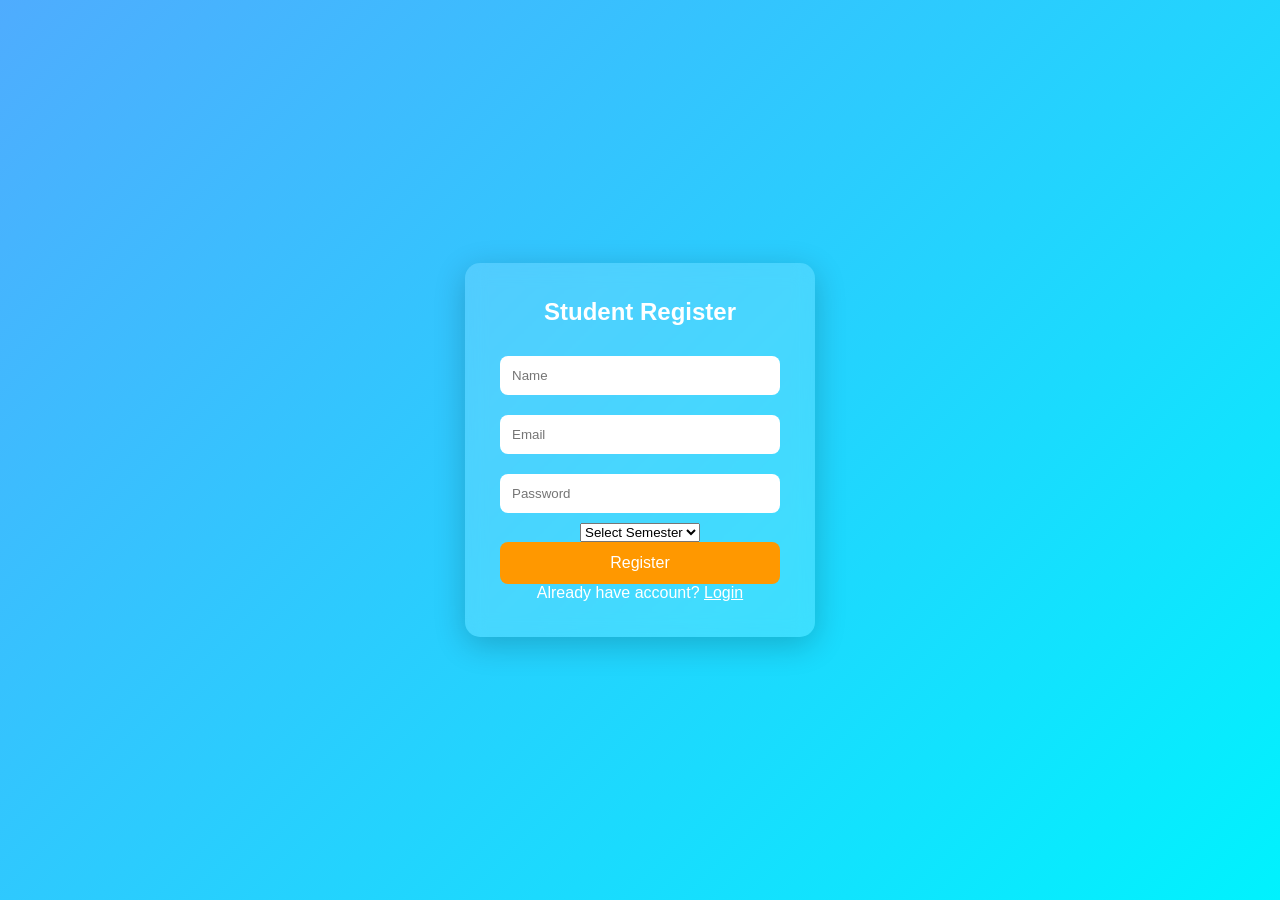
<file: frontend/index.html>
<!DOCTYPE html>
<html>
<head>

<title>Register</title>
<link rel="stylesheet" href="style.css">

</head>

<body>

<div class="login-box">

<h2>Student Register</h2>

<input id="name" placeholder="Name">
<input id="email" placeholder="Email">
<input id="password" type="password" placeholder="Password">

<select id="semester">
<option value="">Select Semester</option>
<option value="7">Semester 7</option>
<option value="8">Semester 8</option>
</select>

<button onclick="register()">Register</button>

<p>Already have account? <a href="login.html">Login</a></p>

</div>

<script src="script.js"></script>

</body>
</html>
</file>
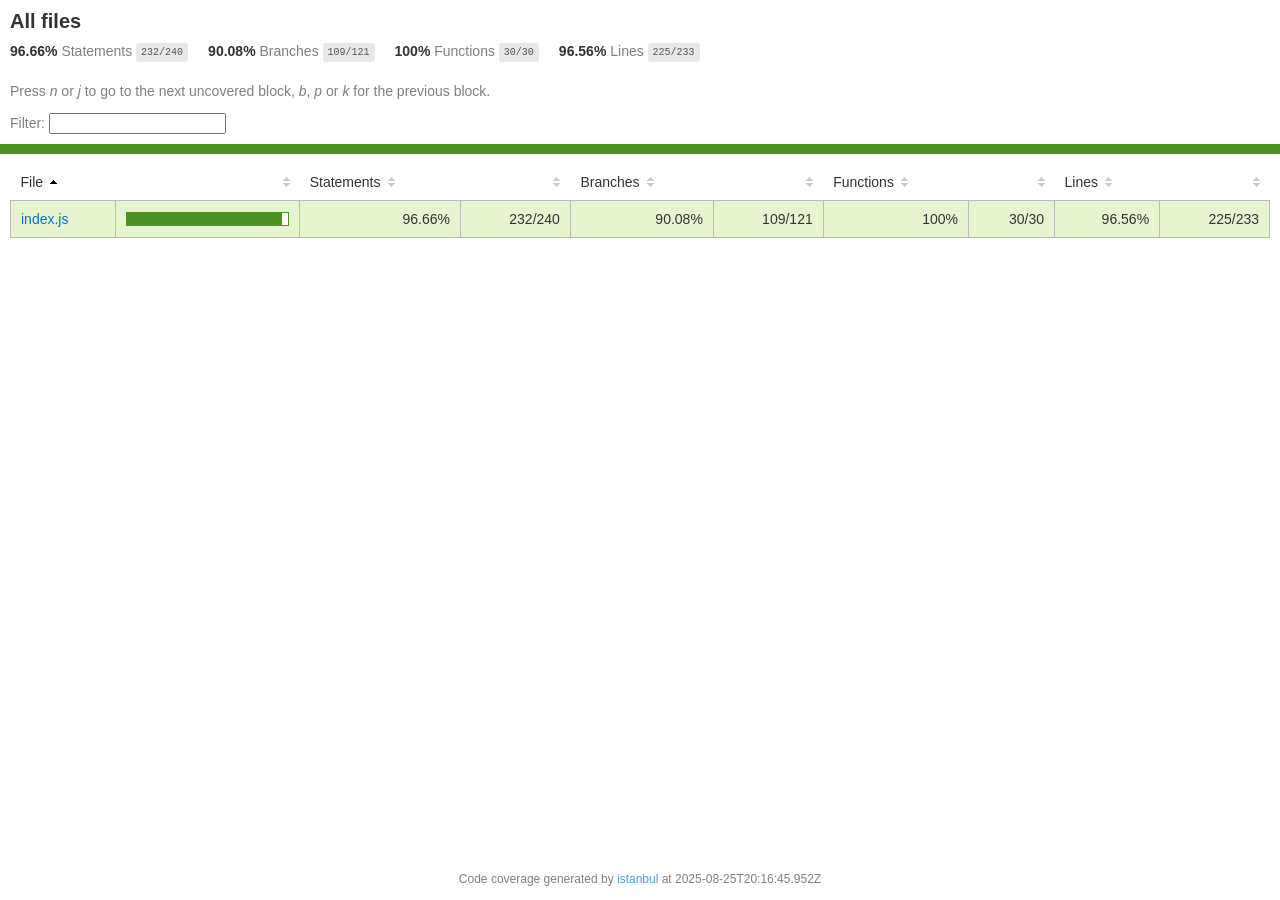
<file: backend/node_modules/kareem/coverage/lcov-report/index.html>
<!doctype html>
<html lang="en">

<head>
    <title>Code coverage report for All files</title>
    <meta charset="utf-8" />
    <link rel="stylesheet" href="prettify.css" />
    <link rel="stylesheet" href="base.css" />
    <link rel="shortcut icon" type="image/x-icon" href="favicon.png" />
    <meta name="viewport" content="width=device-width, initial-scale=1" />
    <style type='text/css'>
        .coverage-summary .sorter {
            background-image: url(sort-arrow-sprite.png);
        }
    </style>
</head>
    
<body>
<div class='wrapper'>
    <div class='pad1'>
        <h1>All files</h1>
        <div class='clearfix'>
            
            <div class='fl pad1y space-right2'>
                <span class="strong">96.66% </span>
                <span class="quiet">Statements</span>
                <span class='fraction'>232/240</span>
            </div>
        
            
            <div class='fl pad1y space-right2'>
                <span class="strong">90.08% </span>
                <span class="quiet">Branches</span>
                <span class='fraction'>109/121</span>
            </div>
        
            
            <div class='fl pad1y space-right2'>
                <span class="strong">100% </span>
                <span class="quiet">Functions</span>
                <span class='fraction'>30/30</span>
            </div>
        
            
            <div class='fl pad1y space-right2'>
                <span class="strong">96.56% </span>
                <span class="quiet">Lines</span>
                <span class='fraction'>225/233</span>
            </div>
        
            
        </div>
        <p class="quiet">
            Press <em>n</em> or <em>j</em> to go to the next uncovered block, <em>b</em>, <em>p</em> or <em>k</em> for the previous block.
        </p>
        <template id="filterTemplate">
            <div class="quiet">
                Filter:
                <input type="search" id="fileSearch">
            </div>
        </template>
    </div>
    <div class='status-line high'></div>
    <div class="pad1">
<table class="coverage-summary">
<thead>
<tr>
   <th data-col="file" data-fmt="html" data-html="true" class="file">File</th>
   <th data-col="pic" data-type="number" data-fmt="html" data-html="true" class="pic"></th>
   <th data-col="statements" data-type="number" data-fmt="pct" class="pct">Statements</th>
   <th data-col="statements_raw" data-type="number" data-fmt="html" class="abs"></th>
   <th data-col="branches" data-type="number" data-fmt="pct" class="pct">Branches</th>
   <th data-col="branches_raw" data-type="number" data-fmt="html" class="abs"></th>
   <th data-col="functions" data-type="number" data-fmt="pct" class="pct">Functions</th>
   <th data-col="functions_raw" data-type="number" data-fmt="html" class="abs"></th>
   <th data-col="lines" data-type="number" data-fmt="pct" class="pct">Lines</th>
   <th data-col="lines_raw" data-type="number" data-fmt="html" class="abs"></th>
</tr>
</thead>
<tbody><tr>
	<td class="file high" data-value="index.js"><a href="index.js.html">index.js</a></td>
	<td data-value="96.66" class="pic high">
	<div class="chart"><div class="cover-fill" style="width: 96%"></div><div class="cover-empty" style="width: 4%"></div></div>
	</td>
	<td data-value="96.66" class="pct high">96.66%</td>
	<td data-value="240" class="abs high">232/240</td>
	<td data-value="90.08" class="pct high">90.08%</td>
	<td data-value="121" class="abs high">109/121</td>
	<td data-value="100" class="pct high">100%</td>
	<td data-value="30" class="abs high">30/30</td>
	<td data-value="96.56" class="pct high">96.56%</td>
	<td data-value="233" class="abs high">225/233</td>
	</tr>

</tbody>
</table>
</div>
                <div class='push'></div><!-- for sticky footer -->
            </div><!-- /wrapper -->
            <div class='footer quiet pad2 space-top1 center small'>
                Code coverage generated by
                <a href="https://istanbul.js.org/" target="_blank" rel="noopener noreferrer">istanbul</a>
                at 2025-08-25T20:16:45.952Z
            </div>
        <script src="prettify.js"></script>
        <script>
            window.onload = function () {
                prettyPrint();
            };
        </script>
        <script src="sorter.js"></script>
        <script src="block-navigation.js"></script>
    </body>
</html>
</file>
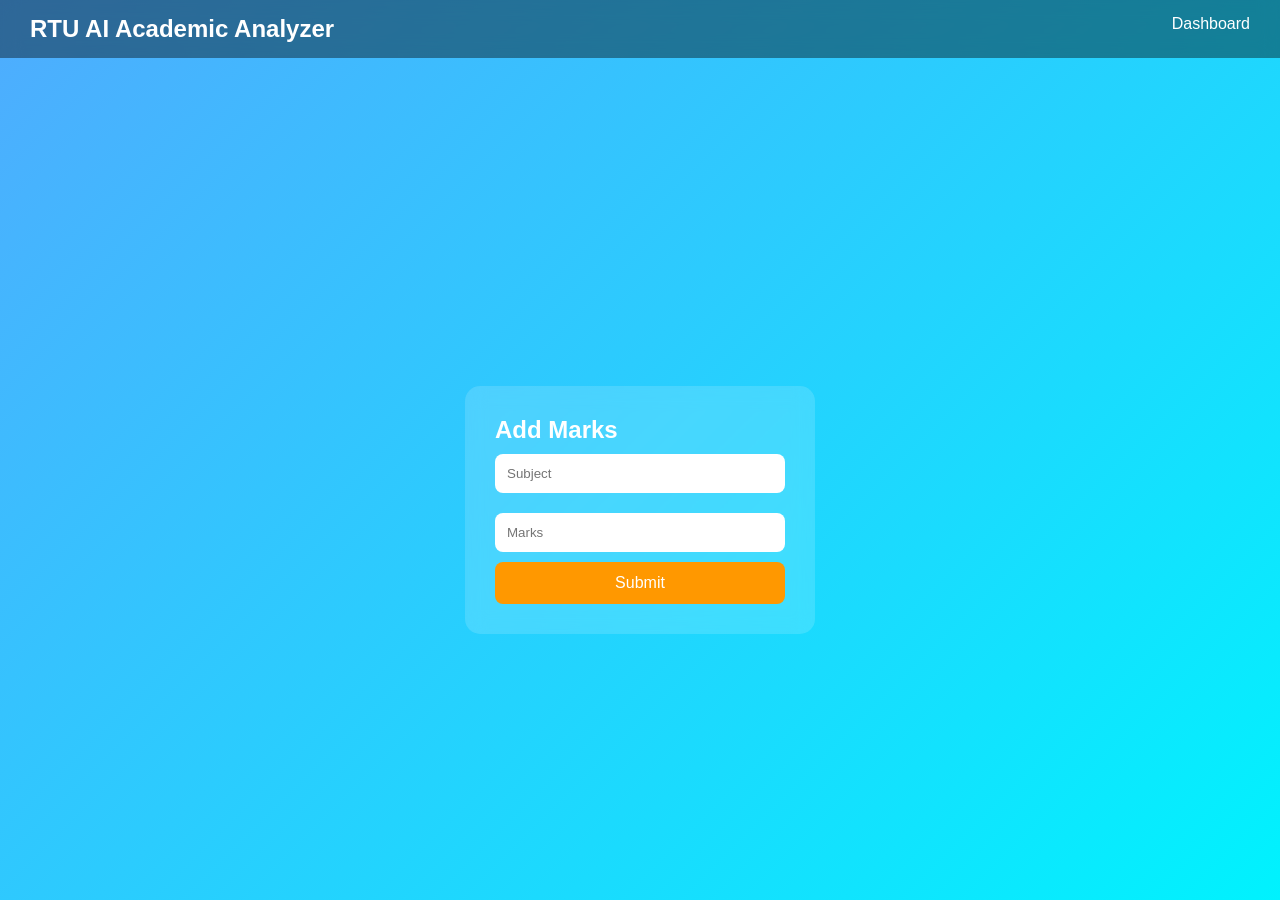
<file: frontend/add-marks.html>
<!DOCTYPE html>
<html>

<head>

<title>Add Marks</title>
<link rel="stylesheet" href="style.css">

</head>

<body>

<div class="navbar">

<h2>RTU AI Academic Analyzer</h2>

<div>
<a href="dashboard.html">Dashboard</a>
</div>

</div>

<div class="form-container">

<h2>Add Marks</h2>

<input id="subject" placeholder="Subject">
<input id="marks" placeholder="Marks">

<button onclick="addMarks()">Submit</button>

</div>

<script src="script.js"></script>

</body>

</html>
</file>
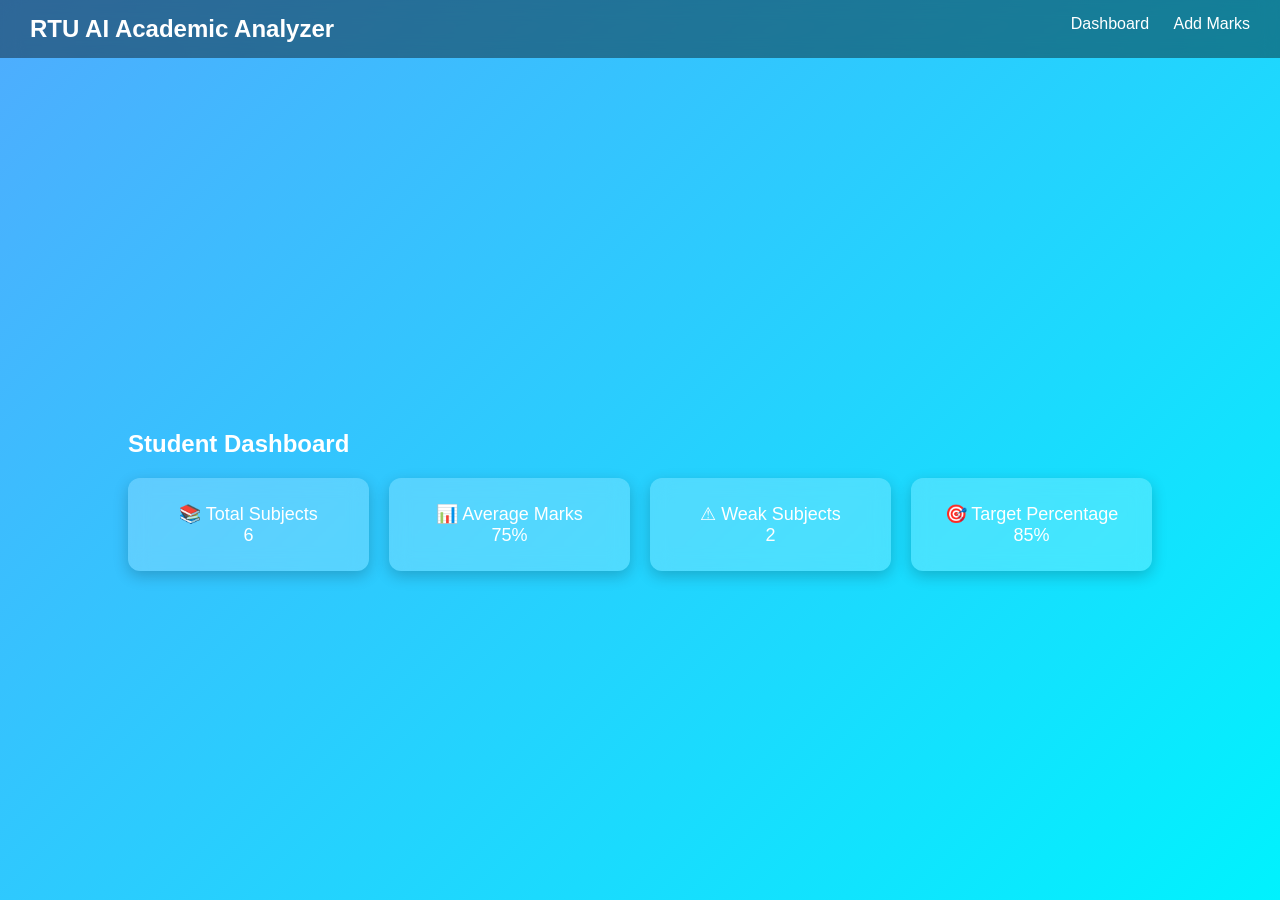
<file: frontend/dashboard.html>
<!DOCTYPE html>
<html>

<head>

<title>Dashboard</title>
<link rel="stylesheet" href="style.css">

</head>

<body>

<div class="navbar">

<h2>RTU AI Academic Analyzer</h2>

<div>
<a href="dashboard.html">Dashboard</a>
<a href="add-marks.html">Add Marks</a>
</div>

</div>

<div class="container">

<h2>Student Dashboard</h2>

<div class="cards">

<div class="card">
📚 Total Subjects <br> 6
</div>

<div class="card">
📊 Average Marks <br> 75%
</div>

<div class="card">
⚠ Weak Subjects <br> 2
</div>

<div class="card">
🎯 Target Percentage <br> 85%
</div>

</div>

</div>

</body>

</html>
</file>
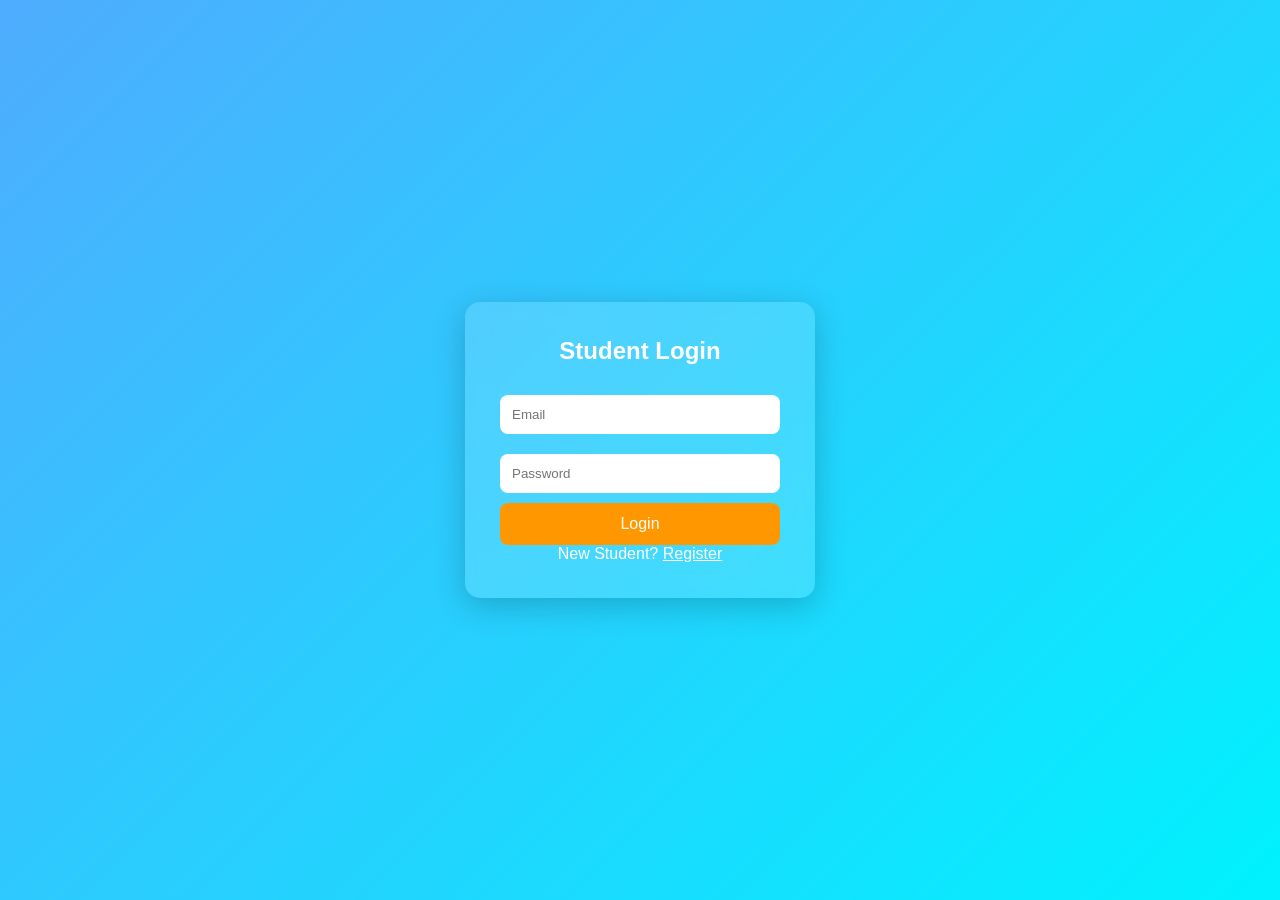
<file: frontend/login.html>
<!DOCTYPE html>
<html>
<head>
<title>RTU AI Academic Analyzer</title>
<link rel="stylesheet" href="style.css">
</head>

<body>

<div class="login-box">

<h2>Student Login</h2>

<input id="email" placeholder="Email">
<input id="password" type="password" placeholder="Password">

<button onclick="login()">Login</button>

<p>New Student? <a href="index.html">Register</a></p>

</div>

<script src="script.js"></script>

</body>
</html>
</file>
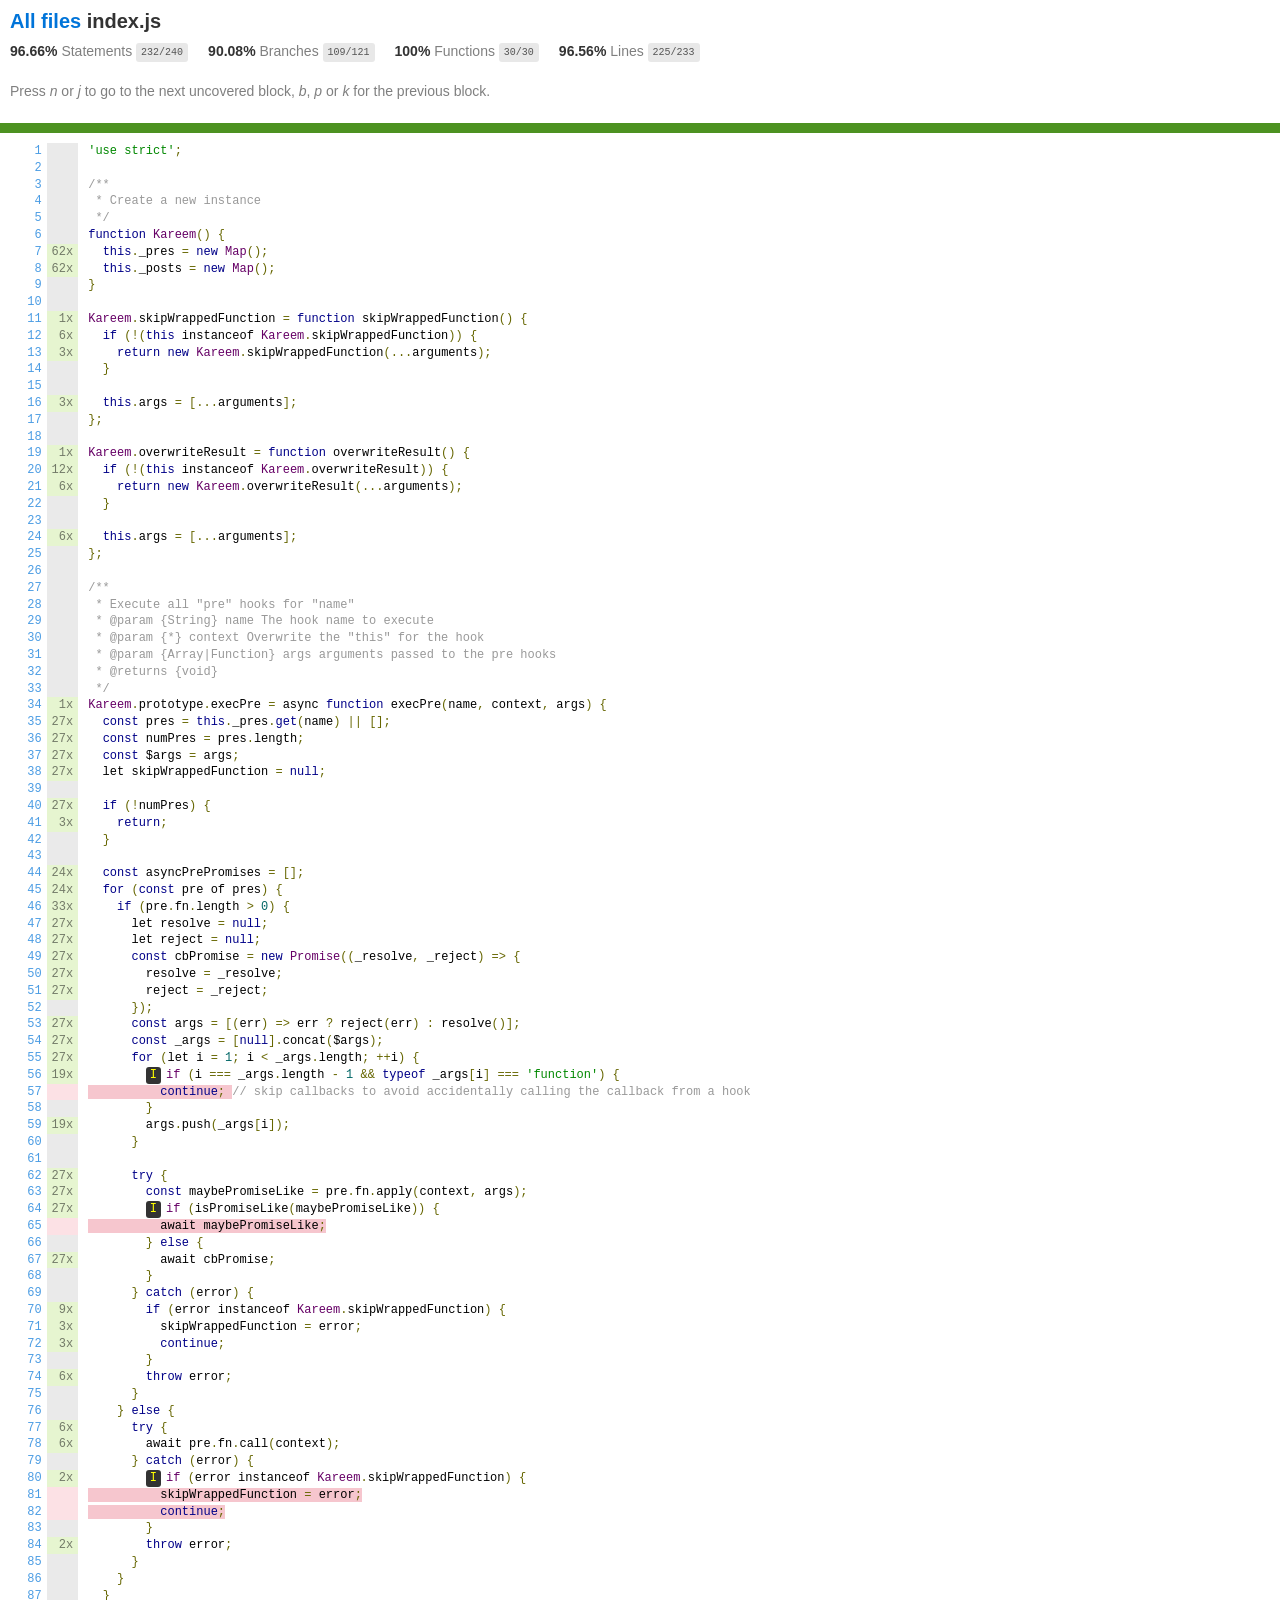
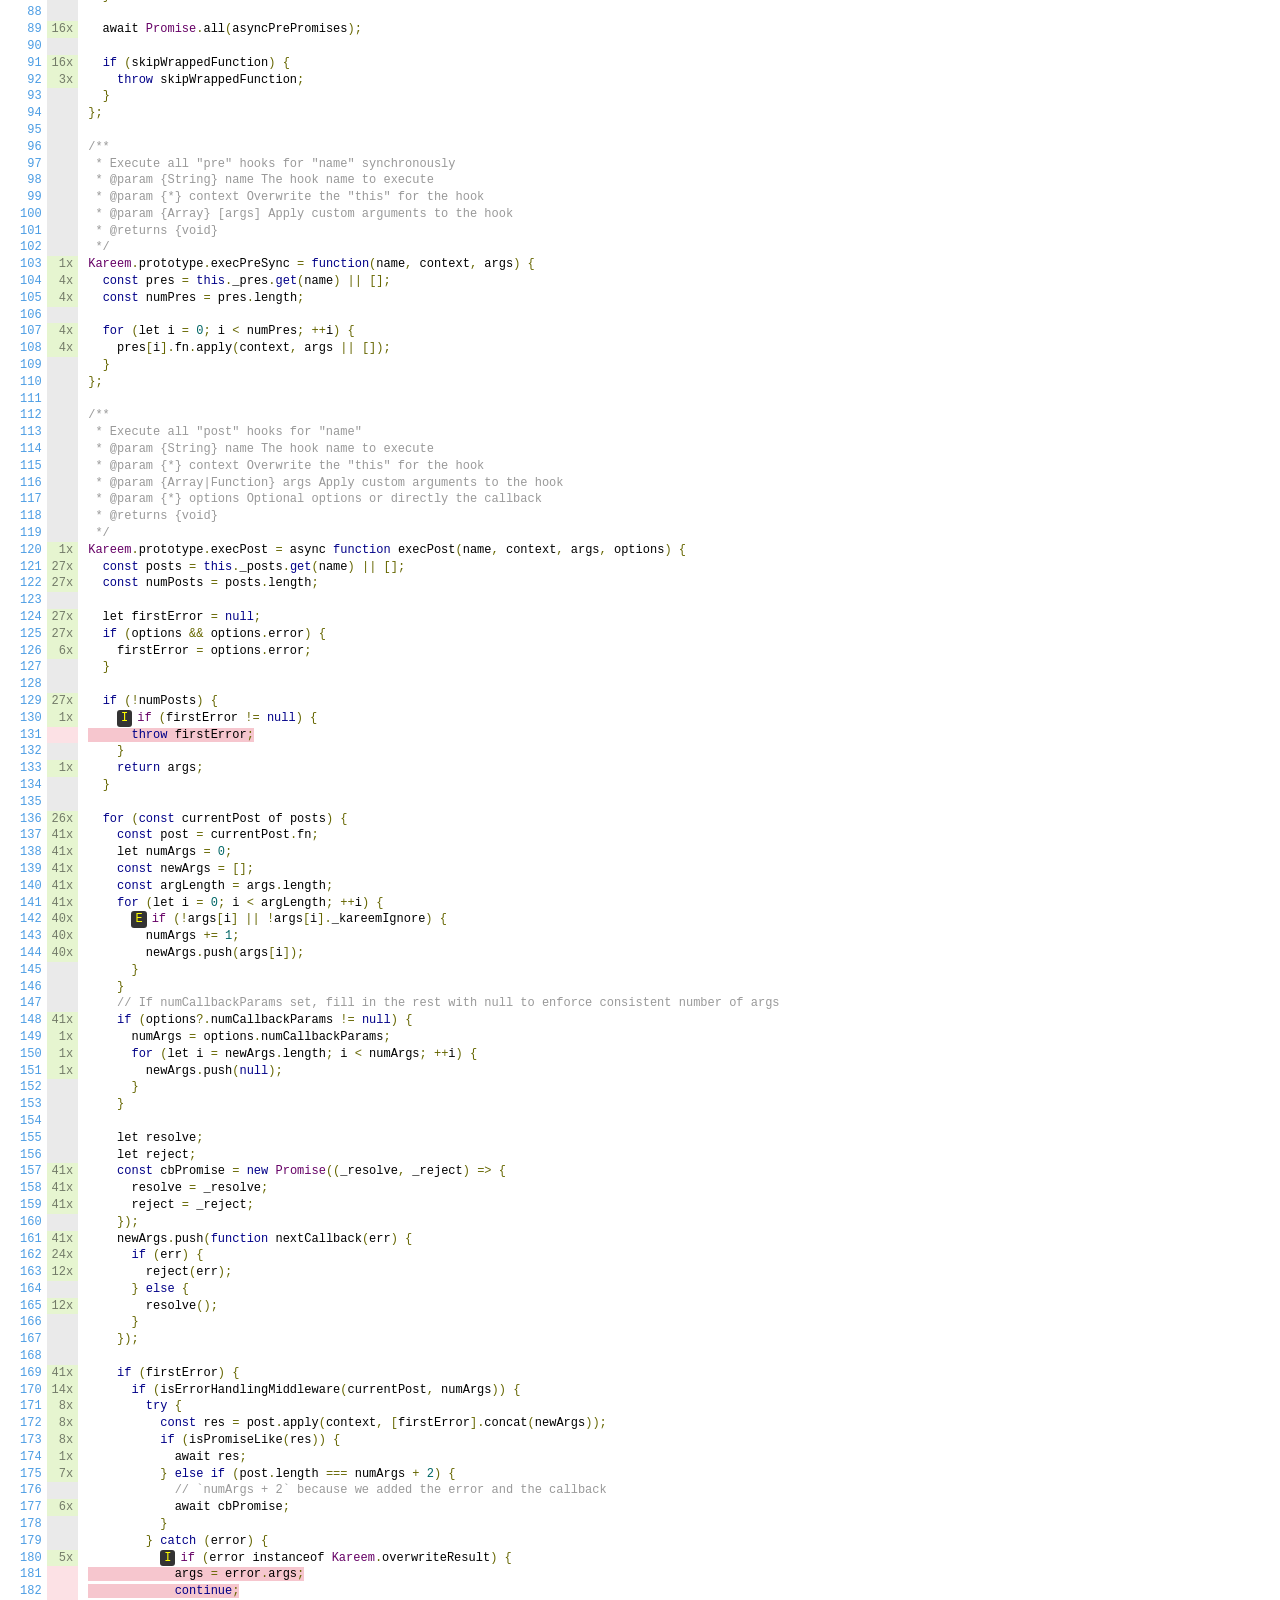
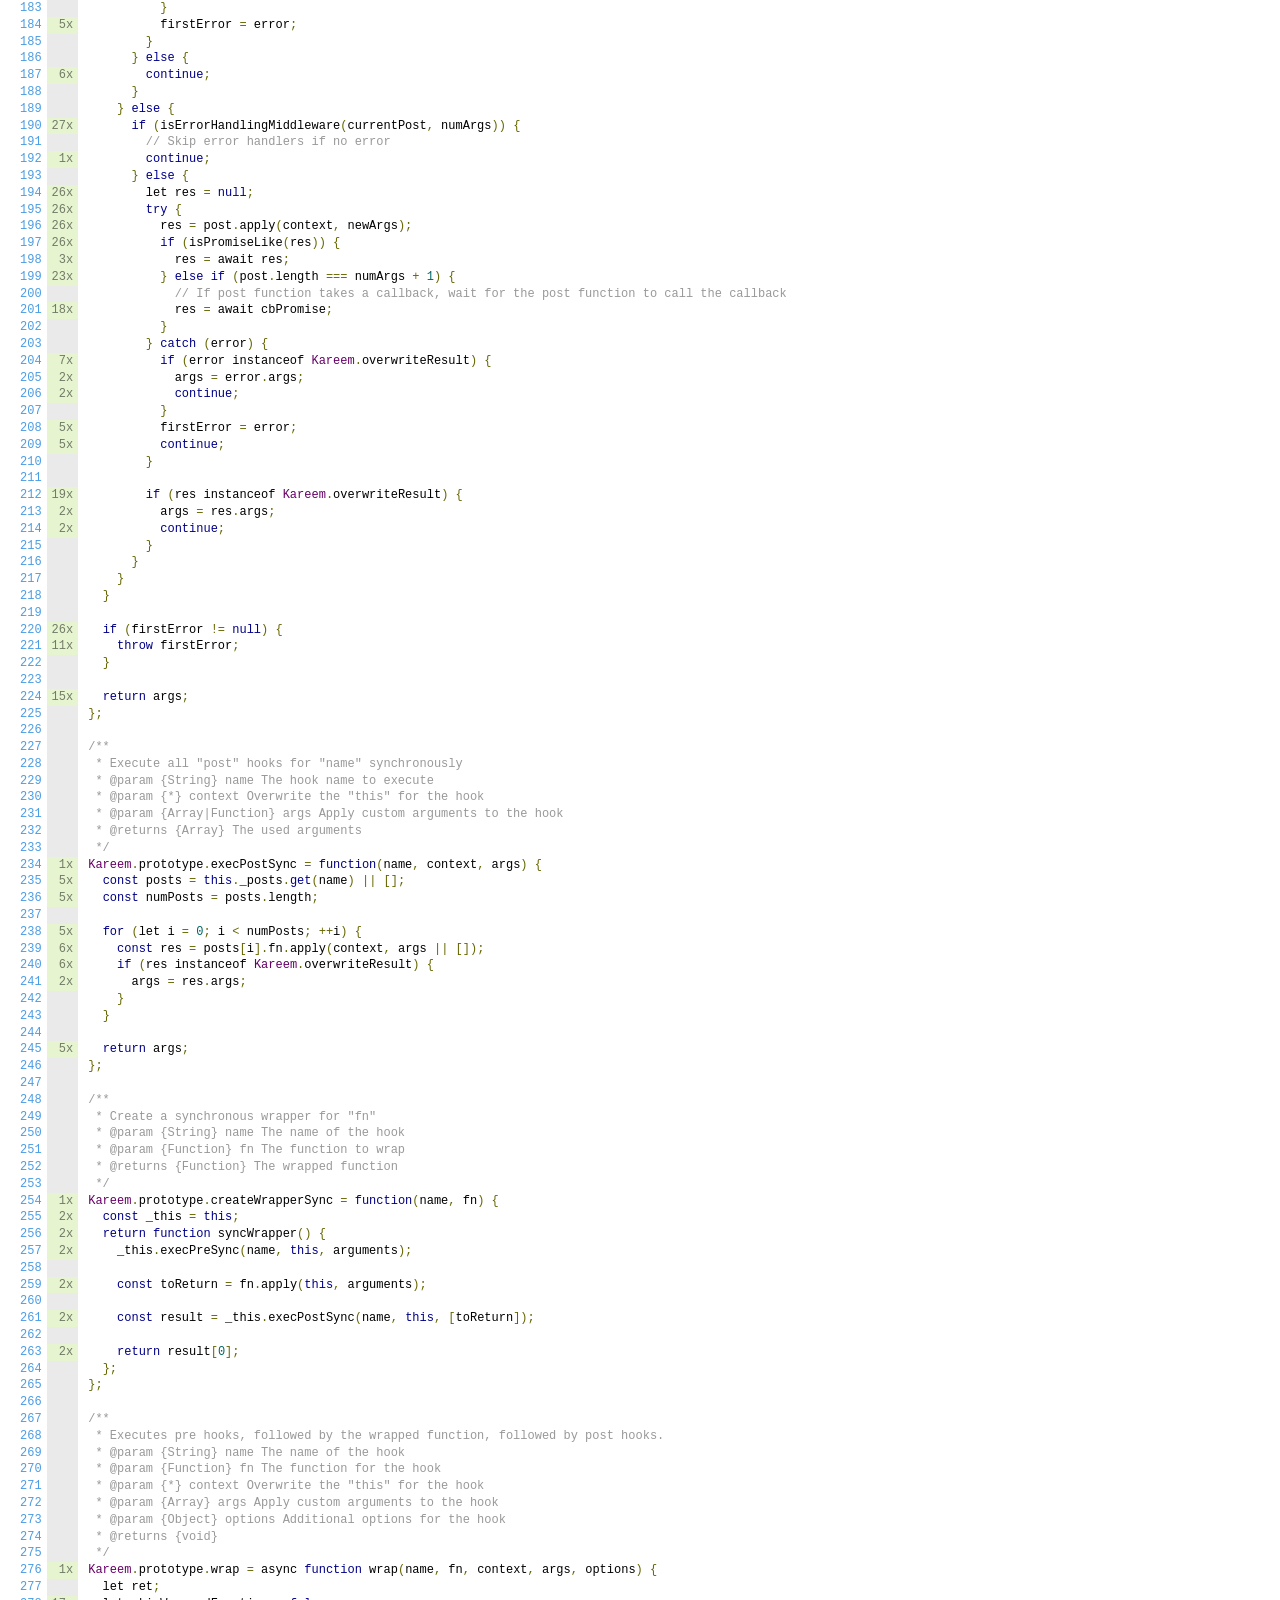
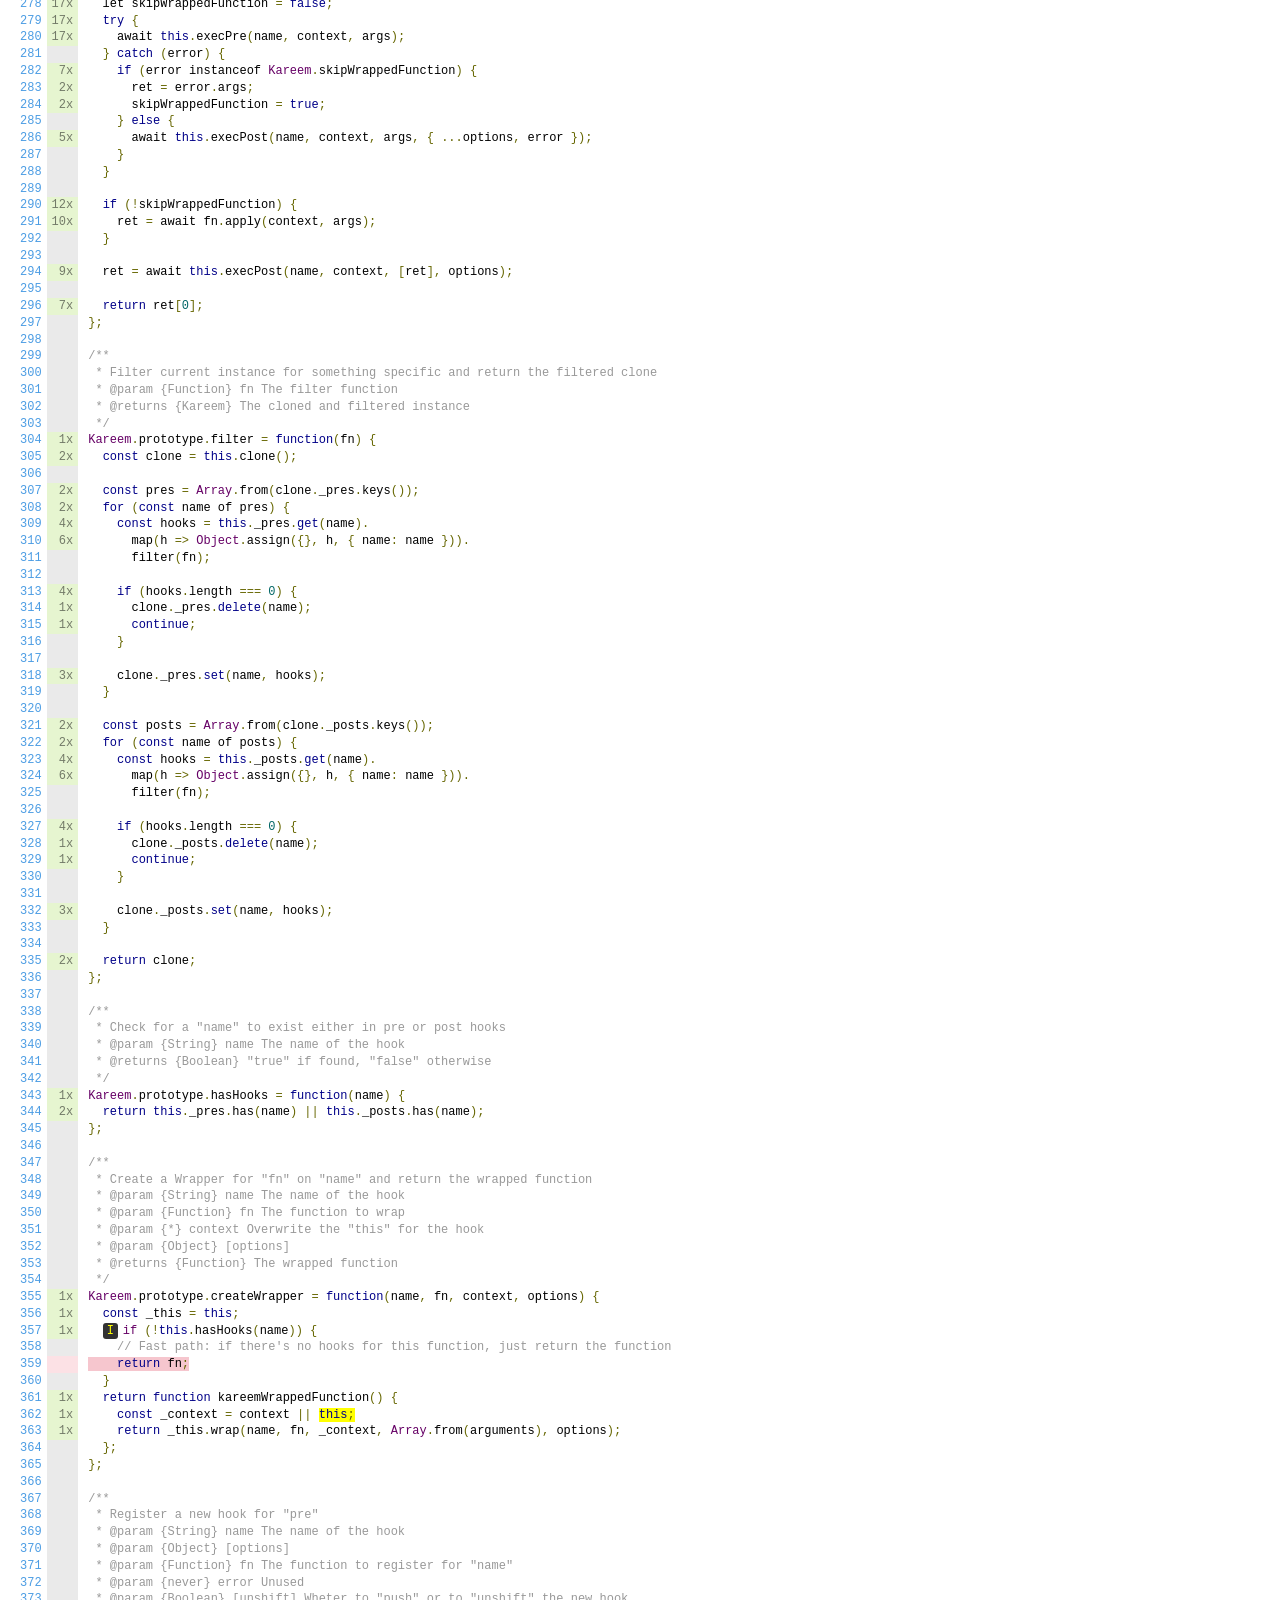
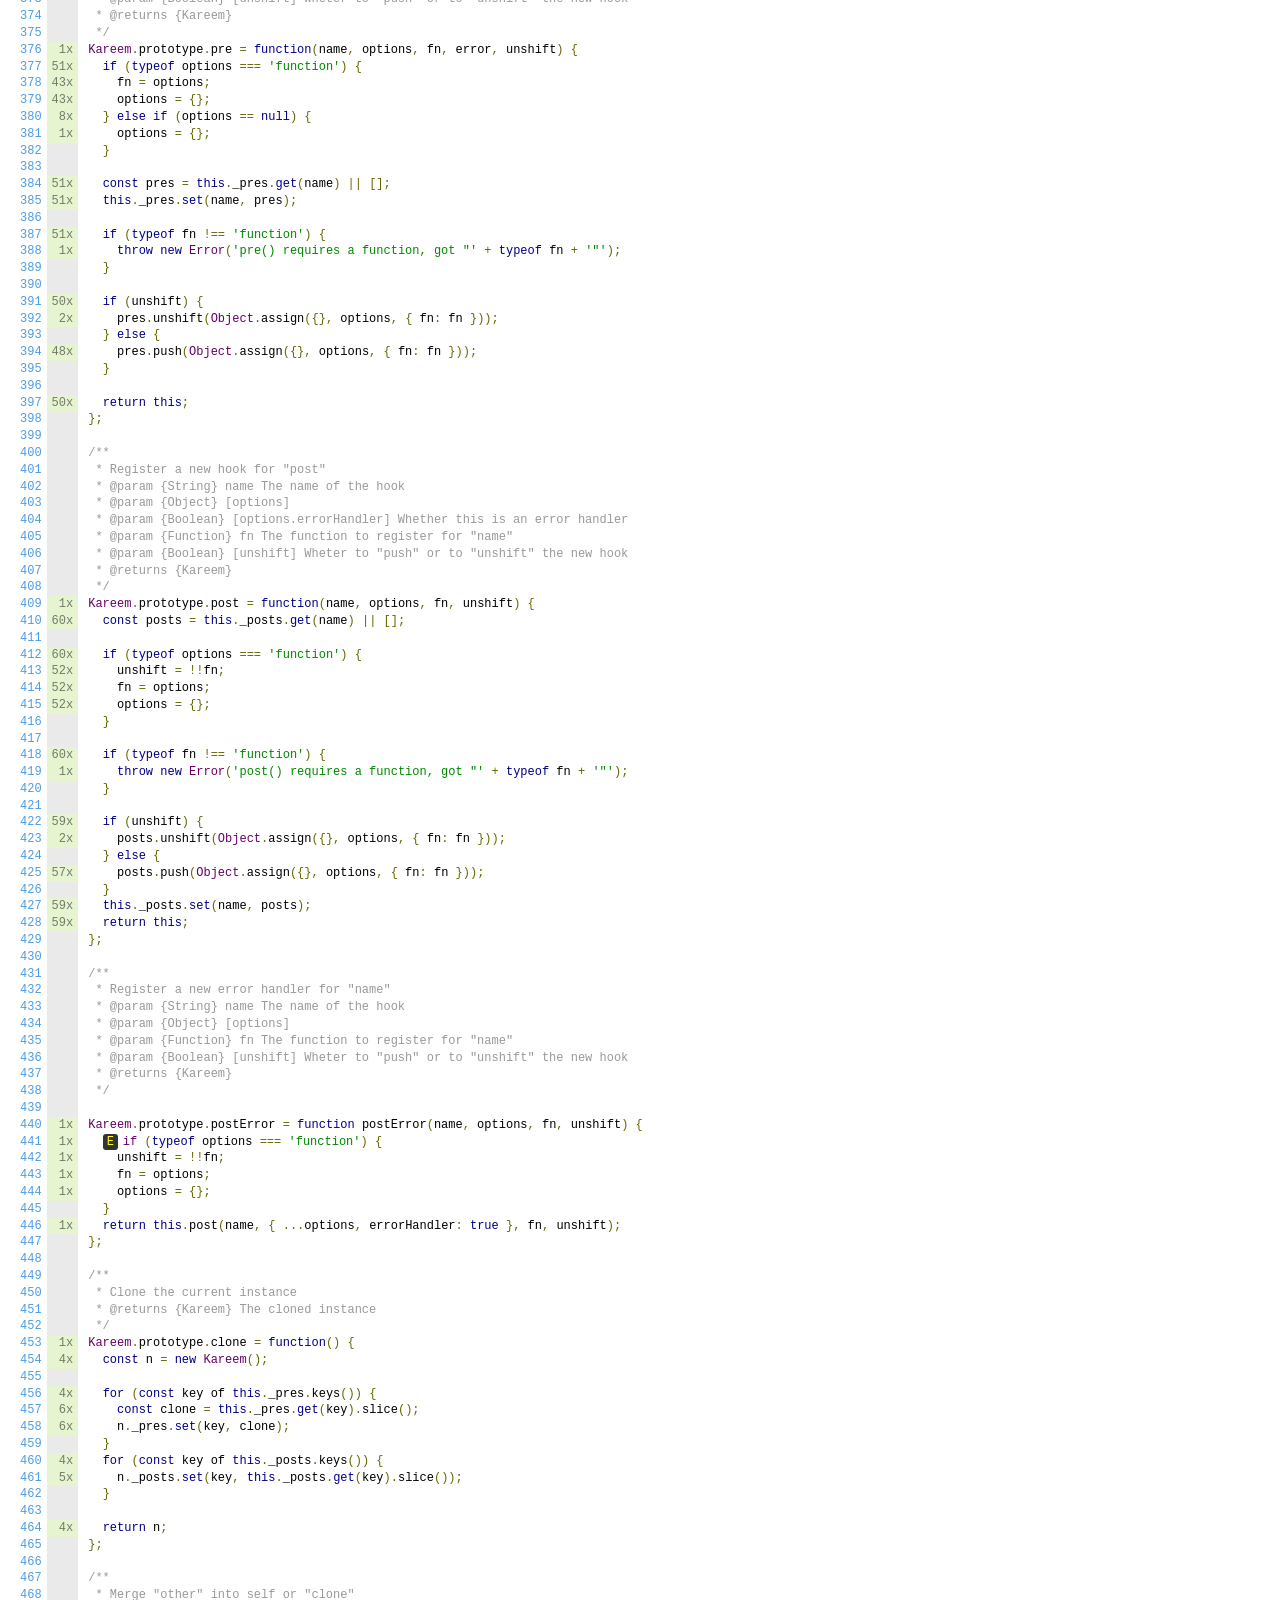
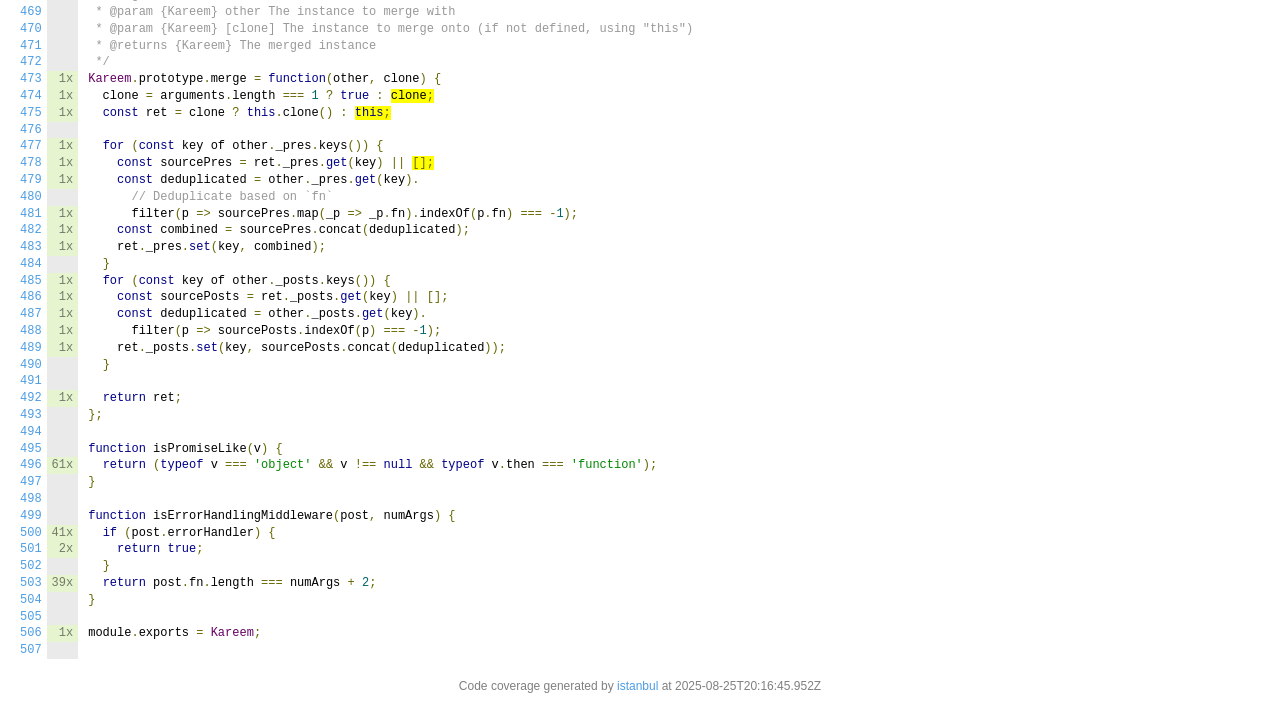
<file: backend/node_modules/kareem/coverage/lcov-report/index.js.html>
<!doctype html>
<html lang="en">

<head>
    <title>Code coverage report for index.js</title>
    <meta charset="utf-8" />
    <link rel="stylesheet" href="prettify.css" />
    <link rel="stylesheet" href="base.css" />
    <link rel="shortcut icon" type="image/x-icon" href="favicon.png" />
    <meta name="viewport" content="width=device-width, initial-scale=1" />
    <style type='text/css'>
        .coverage-summary .sorter {
            background-image: url(sort-arrow-sprite.png);
        }
    </style>
</head>
    
<body>
<div class='wrapper'>
    <div class='pad1'>
        <h1><a href="index.html">All files</a> index.js</h1>
        <div class='clearfix'>
            
            <div class='fl pad1y space-right2'>
                <span class="strong">96.66% </span>
                <span class="quiet">Statements</span>
                <span class='fraction'>232/240</span>
            </div>
        
            
            <div class='fl pad1y space-right2'>
                <span class="strong">90.08% </span>
                <span class="quiet">Branches</span>
                <span class='fraction'>109/121</span>
            </div>
        
            
            <div class='fl pad1y space-right2'>
                <span class="strong">100% </span>
                <span class="quiet">Functions</span>
                <span class='fraction'>30/30</span>
            </div>
        
            
            <div class='fl pad1y space-right2'>
                <span class="strong">96.56% </span>
                <span class="quiet">Lines</span>
                <span class='fraction'>225/233</span>
            </div>
        
            
        </div>
        <p class="quiet">
            Press <em>n</em> or <em>j</em> to go to the next uncovered block, <em>b</em>, <em>p</em> or <em>k</em> for the previous block.
        </p>
        <template id="filterTemplate">
            <div class="quiet">
                Filter:
                <input type="search" id="fileSearch">
            </div>
        </template>
    </div>
    <div class='status-line high'></div>
    <pre><table class="coverage">
<tr><td class="line-count quiet"><a name='L1'></a><a href='#L1'>1</a>
<a name='L2'></a><a href='#L2'>2</a>
<a name='L3'></a><a href='#L3'>3</a>
<a name='L4'></a><a href='#L4'>4</a>
<a name='L5'></a><a href='#L5'>5</a>
<a name='L6'></a><a href='#L6'>6</a>
<a name='L7'></a><a href='#L7'>7</a>
<a name='L8'></a><a href='#L8'>8</a>
<a name='L9'></a><a href='#L9'>9</a>
<a name='L10'></a><a href='#L10'>10</a>
<a name='L11'></a><a href='#L11'>11</a>
<a name='L12'></a><a href='#L12'>12</a>
<a name='L13'></a><a href='#L13'>13</a>
<a name='L14'></a><a href='#L14'>14</a>
<a name='L15'></a><a href='#L15'>15</a>
<a name='L16'></a><a href='#L16'>16</a>
<a name='L17'></a><a href='#L17'>17</a>
<a name='L18'></a><a href='#L18'>18</a>
<a name='L19'></a><a href='#L19'>19</a>
<a name='L20'></a><a href='#L20'>20</a>
<a name='L21'></a><a href='#L21'>21</a>
<a name='L22'></a><a href='#L22'>22</a>
<a name='L23'></a><a href='#L23'>23</a>
<a name='L24'></a><a href='#L24'>24</a>
<a name='L25'></a><a href='#L25'>25</a>
<a name='L26'></a><a href='#L26'>26</a>
<a name='L27'></a><a href='#L27'>27</a>
<a name='L28'></a><a href='#L28'>28</a>
<a name='L29'></a><a href='#L29'>29</a>
<a name='L30'></a><a href='#L30'>30</a>
<a name='L31'></a><a href='#L31'>31</a>
<a name='L32'></a><a href='#L32'>32</a>
<a name='L33'></a><a href='#L33'>33</a>
<a name='L34'></a><a href='#L34'>34</a>
<a name='L35'></a><a href='#L35'>35</a>
<a name='L36'></a><a href='#L36'>36</a>
<a name='L37'></a><a href='#L37'>37</a>
<a name='L38'></a><a href='#L38'>38</a>
<a name='L39'></a><a href='#L39'>39</a>
<a name='L40'></a><a href='#L40'>40</a>
<a name='L41'></a><a href='#L41'>41</a>
<a name='L42'></a><a href='#L42'>42</a>
<a name='L43'></a><a href='#L43'>43</a>
<a name='L44'></a><a href='#L44'>44</a>
<a name='L45'></a><a href='#L45'>45</a>
<a name='L46'></a><a href='#L46'>46</a>
<a name='L47'></a><a href='#L47'>47</a>
<a name='L48'></a><a href='#L48'>48</a>
<a name='L49'></a><a href='#L49'>49</a>
<a name='L50'></a><a href='#L50'>50</a>
<a name='L51'></a><a href='#L51'>51</a>
<a name='L52'></a><a href='#L52'>52</a>
<a name='L53'></a><a href='#L53'>53</a>
<a name='L54'></a><a href='#L54'>54</a>
<a name='L55'></a><a href='#L55'>55</a>
<a name='L56'></a><a href='#L56'>56</a>
<a name='L57'></a><a href='#L57'>57</a>
<a name='L58'></a><a href='#L58'>58</a>
<a name='L59'></a><a href='#L59'>59</a>
<a name='L60'></a><a href='#L60'>60</a>
<a name='L61'></a><a href='#L61'>61</a>
<a name='L62'></a><a href='#L62'>62</a>
<a name='L63'></a><a href='#L63'>63</a>
<a name='L64'></a><a href='#L64'>64</a>
<a name='L65'></a><a href='#L65'>65</a>
<a name='L66'></a><a href='#L66'>66</a>
<a name='L67'></a><a href='#L67'>67</a>
<a name='L68'></a><a href='#L68'>68</a>
<a name='L69'></a><a href='#L69'>69</a>
<a name='L70'></a><a href='#L70'>70</a>
<a name='L71'></a><a href='#L71'>71</a>
<a name='L72'></a><a href='#L72'>72</a>
<a name='L73'></a><a href='#L73'>73</a>
<a name='L74'></a><a href='#L74'>74</a>
<a name='L75'></a><a href='#L75'>75</a>
<a name='L76'></a><a href='#L76'>76</a>
<a name='L77'></a><a href='#L77'>77</a>
<a name='L78'></a><a href='#L78'>78</a>
<a name='L79'></a><a href='#L79'>79</a>
<a name='L80'></a><a href='#L80'>80</a>
<a name='L81'></a><a href='#L81'>81</a>
<a name='L82'></a><a href='#L82'>82</a>
<a name='L83'></a><a href='#L83'>83</a>
<a name='L84'></a><a href='#L84'>84</a>
<a name='L85'></a><a href='#L85'>85</a>
<a name='L86'></a><a href='#L86'>86</a>
<a name='L87'></a><a href='#L87'>87</a>
<a name='L88'></a><a href='#L88'>88</a>
<a name='L89'></a><a href='#L89'>89</a>
<a name='L90'></a><a href='#L90'>90</a>
<a name='L91'></a><a href='#L91'>91</a>
<a name='L92'></a><a href='#L92'>92</a>
<a name='L93'></a><a href='#L93'>93</a>
<a name='L94'></a><a href='#L94'>94</a>
<a name='L95'></a><a href='#L95'>95</a>
<a name='L96'></a><a href='#L96'>96</a>
<a name='L97'></a><a href='#L97'>97</a>
<a name='L98'></a><a href='#L98'>98</a>
<a name='L99'></a><a href='#L99'>99</a>
<a name='L100'></a><a href='#L100'>100</a>
<a name='L101'></a><a href='#L101'>101</a>
<a name='L102'></a><a href='#L102'>102</a>
<a name='L103'></a><a href='#L103'>103</a>
<a name='L104'></a><a href='#L104'>104</a>
<a name='L105'></a><a href='#L105'>105</a>
<a name='L106'></a><a href='#L106'>106</a>
<a name='L107'></a><a href='#L107'>107</a>
<a name='L108'></a><a href='#L108'>108</a>
<a name='L109'></a><a href='#L109'>109</a>
<a name='L110'></a><a href='#L110'>110</a>
<a name='L111'></a><a href='#L111'>111</a>
<a name='L112'></a><a href='#L112'>112</a>
<a name='L113'></a><a href='#L113'>113</a>
<a name='L114'></a><a href='#L114'>114</a>
<a name='L115'></a><a href='#L115'>115</a>
<a name='L116'></a><a href='#L116'>116</a>
<a name='L117'></a><a href='#L117'>117</a>
<a name='L118'></a><a href='#L118'>118</a>
<a name='L119'></a><a href='#L119'>119</a>
<a name='L120'></a><a href='#L120'>120</a>
<a name='L121'></a><a href='#L121'>121</a>
<a name='L122'></a><a href='#L122'>122</a>
<a name='L123'></a><a href='#L123'>123</a>
<a name='L124'></a><a href='#L124'>124</a>
<a name='L125'></a><a href='#L125'>125</a>
<a name='L126'></a><a href='#L126'>126</a>
<a name='L127'></a><a href='#L127'>127</a>
<a name='L128'></a><a href='#L128'>128</a>
<a name='L129'></a><a href='#L129'>129</a>
<a name='L130'></a><a href='#L130'>130</a>
<a name='L131'></a><a href='#L131'>131</a>
<a name='L132'></a><a href='#L132'>132</a>
<a name='L133'></a><a href='#L133'>133</a>
<a name='L134'></a><a href='#L134'>134</a>
<a name='L135'></a><a href='#L135'>135</a>
<a name='L136'></a><a href='#L136'>136</a>
<a name='L137'></a><a href='#L137'>137</a>
<a name='L138'></a><a href='#L138'>138</a>
<a name='L139'></a><a href='#L139'>139</a>
<a name='L140'></a><a href='#L140'>140</a>
<a name='L141'></a><a href='#L141'>141</a>
<a name='L142'></a><a href='#L142'>142</a>
<a name='L143'></a><a href='#L143'>143</a>
<a name='L144'></a><a href='#L144'>144</a>
<a name='L145'></a><a href='#L145'>145</a>
<a name='L146'></a><a href='#L146'>146</a>
<a name='L147'></a><a href='#L147'>147</a>
<a name='L148'></a><a href='#L148'>148</a>
<a name='L149'></a><a href='#L149'>149</a>
<a name='L150'></a><a href='#L150'>150</a>
<a name='L151'></a><a href='#L151'>151</a>
<a name='L152'></a><a href='#L152'>152</a>
<a name='L153'></a><a href='#L153'>153</a>
<a name='L154'></a><a href='#L154'>154</a>
<a name='L155'></a><a href='#L155'>155</a>
<a name='L156'></a><a href='#L156'>156</a>
<a name='L157'></a><a href='#L157'>157</a>
<a name='L158'></a><a href='#L158'>158</a>
<a name='L159'></a><a href='#L159'>159</a>
<a name='L160'></a><a href='#L160'>160</a>
<a name='L161'></a><a href='#L161'>161</a>
<a name='L162'></a><a href='#L162'>162</a>
<a name='L163'></a><a href='#L163'>163</a>
<a name='L164'></a><a href='#L164'>164</a>
<a name='L165'></a><a href='#L165'>165</a>
<a name='L166'></a><a href='#L166'>166</a>
<a name='L167'></a><a href='#L167'>167</a>
<a name='L168'></a><a href='#L168'>168</a>
<a name='L169'></a><a href='#L169'>169</a>
<a name='L170'></a><a href='#L170'>170</a>
<a name='L171'></a><a href='#L171'>171</a>
<a name='L172'></a><a href='#L172'>172</a>
<a name='L173'></a><a href='#L173'>173</a>
<a name='L174'></a><a href='#L174'>174</a>
<a name='L175'></a><a href='#L175'>175</a>
<a name='L176'></a><a href='#L176'>176</a>
<a name='L177'></a><a href='#L177'>177</a>
<a name='L178'></a><a href='#L178'>178</a>
<a name='L179'></a><a href='#L179'>179</a>
<a name='L180'></a><a href='#L180'>180</a>
<a name='L181'></a><a href='#L181'>181</a>
<a name='L182'></a><a href='#L182'>182</a>
<a name='L183'></a><a href='#L183'>183</a>
<a name='L184'></a><a href='#L184'>184</a>
<a name='L185'></a><a href='#L185'>185</a>
<a name='L186'></a><a href='#L186'>186</a>
<a name='L187'></a><a href='#L187'>187</a>
<a name='L188'></a><a href='#L188'>188</a>
<a name='L189'></a><a href='#L189'>189</a>
<a name='L190'></a><a href='#L190'>190</a>
<a name='L191'></a><a href='#L191'>191</a>
<a name='L192'></a><a href='#L192'>192</a>
<a name='L193'></a><a href='#L193'>193</a>
<a name='L194'></a><a href='#L194'>194</a>
<a name='L195'></a><a href='#L195'>195</a>
<a name='L196'></a><a href='#L196'>196</a>
<a name='L197'></a><a href='#L197'>197</a>
<a name='L198'></a><a href='#L198'>198</a>
<a name='L199'></a><a href='#L199'>199</a>
<a name='L200'></a><a href='#L200'>200</a>
<a name='L201'></a><a href='#L201'>201</a>
<a name='L202'></a><a href='#L202'>202</a>
<a name='L203'></a><a href='#L203'>203</a>
<a name='L204'></a><a href='#L204'>204</a>
<a name='L205'></a><a href='#L205'>205</a>
<a name='L206'></a><a href='#L206'>206</a>
<a name='L207'></a><a href='#L207'>207</a>
<a name='L208'></a><a href='#L208'>208</a>
<a name='L209'></a><a href='#L209'>209</a>
<a name='L210'></a><a href='#L210'>210</a>
<a name='L211'></a><a href='#L211'>211</a>
<a name='L212'></a><a href='#L212'>212</a>
<a name='L213'></a><a href='#L213'>213</a>
<a name='L214'></a><a href='#L214'>214</a>
<a name='L215'></a><a href='#L215'>215</a>
<a name='L216'></a><a href='#L216'>216</a>
<a name='L217'></a><a href='#L217'>217</a>
<a name='L218'></a><a href='#L218'>218</a>
<a name='L219'></a><a href='#L219'>219</a>
<a name='L220'></a><a href='#L220'>220</a>
<a name='L221'></a><a href='#L221'>221</a>
<a name='L222'></a><a href='#L222'>222</a>
<a name='L223'></a><a href='#L223'>223</a>
<a name='L224'></a><a href='#L224'>224</a>
<a name='L225'></a><a href='#L225'>225</a>
<a name='L226'></a><a href='#L226'>226</a>
<a name='L227'></a><a href='#L227'>227</a>
<a name='L228'></a><a href='#L228'>228</a>
<a name='L229'></a><a href='#L229'>229</a>
<a name='L230'></a><a href='#L230'>230</a>
<a name='L231'></a><a href='#L231'>231</a>
<a name='L232'></a><a href='#L232'>232</a>
<a name='L233'></a><a href='#L233'>233</a>
<a name='L234'></a><a href='#L234'>234</a>
<a name='L235'></a><a href='#L235'>235</a>
<a name='L236'></a><a href='#L236'>236</a>
<a name='L237'></a><a href='#L237'>237</a>
<a name='L238'></a><a href='#L238'>238</a>
<a name='L239'></a><a href='#L239'>239</a>
<a name='L240'></a><a href='#L240'>240</a>
<a name='L241'></a><a href='#L241'>241</a>
<a name='L242'></a><a href='#L242'>242</a>
<a name='L243'></a><a href='#L243'>243</a>
<a name='L244'></a><a href='#L244'>244</a>
<a name='L245'></a><a href='#L245'>245</a>
<a name='L246'></a><a href='#L246'>246</a>
<a name='L247'></a><a href='#L247'>247</a>
<a name='L248'></a><a href='#L248'>248</a>
<a name='L249'></a><a href='#L249'>249</a>
<a name='L250'></a><a href='#L250'>250</a>
<a name='L251'></a><a href='#L251'>251</a>
<a name='L252'></a><a href='#L252'>252</a>
<a name='L253'></a><a href='#L253'>253</a>
<a name='L254'></a><a href='#L254'>254</a>
<a name='L255'></a><a href='#L255'>255</a>
<a name='L256'></a><a href='#L256'>256</a>
<a name='L257'></a><a href='#L257'>257</a>
<a name='L258'></a><a href='#L258'>258</a>
<a name='L259'></a><a href='#L259'>259</a>
<a name='L260'></a><a href='#L260'>260</a>
<a name='L261'></a><a href='#L261'>261</a>
<a name='L262'></a><a href='#L262'>262</a>
<a name='L263'></a><a href='#L263'>263</a>
<a name='L264'></a><a href='#L264'>264</a>
<a name='L265'></a><a href='#L265'>265</a>
<a name='L266'></a><a href='#L266'>266</a>
<a name='L267'></a><a href='#L267'>267</a>
<a name='L268'></a><a href='#L268'>268</a>
<a name='L269'></a><a href='#L269'>269</a>
<a name='L270'></a><a href='#L270'>270</a>
<a name='L271'></a><a href='#L271'>271</a>
<a name='L272'></a><a href='#L272'>272</a>
<a name='L273'></a><a href='#L273'>273</a>
<a name='L274'></a><a href='#L274'>274</a>
<a name='L275'></a><a href='#L275'>275</a>
<a name='L276'></a><a href='#L276'>276</a>
<a name='L277'></a><a href='#L277'>277</a>
<a name='L278'></a><a href='#L278'>278</a>
<a name='L279'></a><a href='#L279'>279</a>
<a name='L280'></a><a href='#L280'>280</a>
<a name='L281'></a><a href='#L281'>281</a>
<a name='L282'></a><a href='#L282'>282</a>
<a name='L283'></a><a href='#L283'>283</a>
<a name='L284'></a><a href='#L284'>284</a>
<a name='L285'></a><a href='#L285'>285</a>
<a name='L286'></a><a href='#L286'>286</a>
<a name='L287'></a><a href='#L287'>287</a>
<a name='L288'></a><a href='#L288'>288</a>
<a name='L289'></a><a href='#L289'>289</a>
<a name='L290'></a><a href='#L290'>290</a>
<a name='L291'></a><a href='#L291'>291</a>
<a name='L292'></a><a href='#L292'>292</a>
<a name='L293'></a><a href='#L293'>293</a>
<a name='L294'></a><a href='#L294'>294</a>
<a name='L295'></a><a href='#L295'>295</a>
<a name='L296'></a><a href='#L296'>296</a>
<a name='L297'></a><a href='#L297'>297</a>
<a name='L298'></a><a href='#L298'>298</a>
<a name='L299'></a><a href='#L299'>299</a>
<a name='L300'></a><a href='#L300'>300</a>
<a name='L301'></a><a href='#L301'>301</a>
<a name='L302'></a><a href='#L302'>302</a>
<a name='L303'></a><a href='#L303'>303</a>
<a name='L304'></a><a href='#L304'>304</a>
<a name='L305'></a><a href='#L305'>305</a>
<a name='L306'></a><a href='#L306'>306</a>
<a name='L307'></a><a href='#L307'>307</a>
<a name='L308'></a><a href='#L308'>308</a>
<a name='L309'></a><a href='#L309'>309</a>
<a name='L310'></a><a href='#L310'>310</a>
<a name='L311'></a><a href='#L311'>311</a>
<a name='L312'></a><a href='#L312'>312</a>
<a name='L313'></a><a href='#L313'>313</a>
<a name='L314'></a><a href='#L314'>314</a>
<a name='L315'></a><a href='#L315'>315</a>
<a name='L316'></a><a href='#L316'>316</a>
<a name='L317'></a><a href='#L317'>317</a>
<a name='L318'></a><a href='#L318'>318</a>
<a name='L319'></a><a href='#L319'>319</a>
<a name='L320'></a><a href='#L320'>320</a>
<a name='L321'></a><a href='#L321'>321</a>
<a name='L322'></a><a href='#L322'>322</a>
<a name='L323'></a><a href='#L323'>323</a>
<a name='L324'></a><a href='#L324'>324</a>
<a name='L325'></a><a href='#L325'>325</a>
<a name='L326'></a><a href='#L326'>326</a>
<a name='L327'></a><a href='#L327'>327</a>
<a name='L328'></a><a href='#L328'>328</a>
<a name='L329'></a><a href='#L329'>329</a>
<a name='L330'></a><a href='#L330'>330</a>
<a name='L331'></a><a href='#L331'>331</a>
<a name='L332'></a><a href='#L332'>332</a>
<a name='L333'></a><a href='#L333'>333</a>
<a name='L334'></a><a href='#L334'>334</a>
<a name='L335'></a><a href='#L335'>335</a>
<a name='L336'></a><a href='#L336'>336</a>
<a name='L337'></a><a href='#L337'>337</a>
<a name='L338'></a><a href='#L338'>338</a>
<a name='L339'></a><a href='#L339'>339</a>
<a name='L340'></a><a href='#L340'>340</a>
<a name='L341'></a><a href='#L341'>341</a>
<a name='L342'></a><a href='#L342'>342</a>
<a name='L343'></a><a href='#L343'>343</a>
<a name='L344'></a><a href='#L344'>344</a>
<a name='L345'></a><a href='#L345'>345</a>
<a name='L346'></a><a href='#L346'>346</a>
<a name='L347'></a><a href='#L347'>347</a>
<a name='L348'></a><a href='#L348'>348</a>
<a name='L349'></a><a href='#L349'>349</a>
<a name='L350'></a><a href='#L350'>350</a>
<a name='L351'></a><a href='#L351'>351</a>
<a name='L352'></a><a href='#L352'>352</a>
<a name='L353'></a><a href='#L353'>353</a>
<a name='L354'></a><a href='#L354'>354</a>
<a name='L355'></a><a href='#L355'>355</a>
<a name='L356'></a><a href='#L356'>356</a>
<a name='L357'></a><a href='#L357'>357</a>
<a name='L358'></a><a href='#L358'>358</a>
<a name='L359'></a><a href='#L359'>359</a>
<a name='L360'></a><a href='#L360'>360</a>
<a name='L361'></a><a href='#L361'>361</a>
<a name='L362'></a><a href='#L362'>362</a>
<a name='L363'></a><a href='#L363'>363</a>
<a name='L364'></a><a href='#L364'>364</a>
<a name='L365'></a><a href='#L365'>365</a>
<a name='L366'></a><a href='#L366'>366</a>
<a name='L367'></a><a href='#L367'>367</a>
<a name='L368'></a><a href='#L368'>368</a>
<a name='L369'></a><a href='#L369'>369</a>
<a name='L370'></a><a href='#L370'>370</a>
<a name='L371'></a><a href='#L371'>371</a>
<a name='L372'></a><a href='#L372'>372</a>
<a name='L373'></a><a href='#L373'>373</a>
<a name='L374'></a><a href='#L374'>374</a>
<a name='L375'></a><a href='#L375'>375</a>
<a name='L376'></a><a href='#L376'>376</a>
<a name='L377'></a><a href='#L377'>377</a>
<a name='L378'></a><a href='#L378'>378</a>
<a name='L379'></a><a href='#L379'>379</a>
<a name='L380'></a><a href='#L380'>380</a>
<a name='L381'></a><a href='#L381'>381</a>
<a name='L382'></a><a href='#L382'>382</a>
<a name='L383'></a><a href='#L383'>383</a>
<a name='L384'></a><a href='#L384'>384</a>
<a name='L385'></a><a href='#L385'>385</a>
<a name='L386'></a><a href='#L386'>386</a>
<a name='L387'></a><a href='#L387'>387</a>
<a name='L388'></a><a href='#L388'>388</a>
<a name='L389'></a><a href='#L389'>389</a>
<a name='L390'></a><a href='#L390'>390</a>
<a name='L391'></a><a href='#L391'>391</a>
<a name='L392'></a><a href='#L392'>392</a>
<a name='L393'></a><a href='#L393'>393</a>
<a name='L394'></a><a href='#L394'>394</a>
<a name='L395'></a><a href='#L395'>395</a>
<a name='L396'></a><a href='#L396'>396</a>
<a name='L397'></a><a href='#L397'>397</a>
<a name='L398'></a><a href='#L398'>398</a>
<a name='L399'></a><a href='#L399'>399</a>
<a name='L400'></a><a href='#L400'>400</a>
<a name='L401'></a><a href='#L401'>401</a>
<a name='L402'></a><a href='#L402'>402</a>
<a name='L403'></a><a href='#L403'>403</a>
<a name='L404'></a><a href='#L404'>404</a>
<a name='L405'></a><a href='#L405'>405</a>
<a name='L406'></a><a href='#L406'>406</a>
<a name='L407'></a><a href='#L407'>407</a>
<a name='L408'></a><a href='#L408'>408</a>
<a name='L409'></a><a href='#L409'>409</a>
<a name='L410'></a><a href='#L410'>410</a>
<a name='L411'></a><a href='#L411'>411</a>
<a name='L412'></a><a href='#L412'>412</a>
<a name='L413'></a><a href='#L413'>413</a>
<a name='L414'></a><a href='#L414'>414</a>
<a name='L415'></a><a href='#L415'>415</a>
<a name='L416'></a><a href='#L416'>416</a>
<a name='L417'></a><a href='#L417'>417</a>
<a name='L418'></a><a href='#L418'>418</a>
<a name='L419'></a><a href='#L419'>419</a>
<a name='L420'></a><a href='#L420'>420</a>
<a name='L421'></a><a href='#L421'>421</a>
<a name='L422'></a><a href='#L422'>422</a>
<a name='L423'></a><a href='#L423'>423</a>
<a name='L424'></a><a href='#L424'>424</a>
<a name='L425'></a><a href='#L425'>425</a>
<a name='L426'></a><a href='#L426'>426</a>
<a name='L427'></a><a href='#L427'>427</a>
<a name='L428'></a><a href='#L428'>428</a>
<a name='L429'></a><a href='#L429'>429</a>
<a name='L430'></a><a href='#L430'>430</a>
<a name='L431'></a><a href='#L431'>431</a>
<a name='L432'></a><a href='#L432'>432</a>
<a name='L433'></a><a href='#L433'>433</a>
<a name='L434'></a><a href='#L434'>434</a>
<a name='L435'></a><a href='#L435'>435</a>
<a name='L436'></a><a href='#L436'>436</a>
<a name='L437'></a><a href='#L437'>437</a>
<a name='L438'></a><a href='#L438'>438</a>
<a name='L439'></a><a href='#L439'>439</a>
<a name='L440'></a><a href='#L440'>440</a>
<a name='L441'></a><a href='#L441'>441</a>
<a name='L442'></a><a href='#L442'>442</a>
<a name='L443'></a><a href='#L443'>443</a>
<a name='L444'></a><a href='#L444'>444</a>
<a name='L445'></a><a href='#L445'>445</a>
<a name='L446'></a><a href='#L446'>446</a>
<a name='L447'></a><a href='#L447'>447</a>
<a name='L448'></a><a href='#L448'>448</a>
<a name='L449'></a><a href='#L449'>449</a>
<a name='L450'></a><a href='#L450'>450</a>
<a name='L451'></a><a href='#L451'>451</a>
<a name='L452'></a><a href='#L452'>452</a>
<a name='L453'></a><a href='#L453'>453</a>
<a name='L454'></a><a href='#L454'>454</a>
<a name='L455'></a><a href='#L455'>455</a>
<a name='L456'></a><a href='#L456'>456</a>
<a name='L457'></a><a href='#L457'>457</a>
<a name='L458'></a><a href='#L458'>458</a>
<a name='L459'></a><a href='#L459'>459</a>
<a name='L460'></a><a href='#L460'>460</a>
<a name='L461'></a><a href='#L461'>461</a>
<a name='L462'></a><a href='#L462'>462</a>
<a name='L463'></a><a href='#L463'>463</a>
<a name='L464'></a><a href='#L464'>464</a>
<a name='L465'></a><a href='#L465'>465</a>
<a name='L466'></a><a href='#L466'>466</a>
<a name='L467'></a><a href='#L467'>467</a>
<a name='L468'></a><a href='#L468'>468</a>
<a name='L469'></a><a href='#L469'>469</a>
<a name='L470'></a><a href='#L470'>470</a>
<a name='L471'></a><a href='#L471'>471</a>
<a name='L472'></a><a href='#L472'>472</a>
<a name='L473'></a><a href='#L473'>473</a>
<a name='L474'></a><a href='#L474'>474</a>
<a name='L475'></a><a href='#L475'>475</a>
<a name='L476'></a><a href='#L476'>476</a>
<a name='L477'></a><a href='#L477'>477</a>
<a name='L478'></a><a href='#L478'>478</a>
<a name='L479'></a><a href='#L479'>479</a>
<a name='L480'></a><a href='#L480'>480</a>
<a name='L481'></a><a href='#L481'>481</a>
<a name='L482'></a><a href='#L482'>482</a>
<a name='L483'></a><a href='#L483'>483</a>
<a name='L484'></a><a href='#L484'>484</a>
<a name='L485'></a><a href='#L485'>485</a>
<a name='L486'></a><a href='#L486'>486</a>
<a name='L487'></a><a href='#L487'>487</a>
<a name='L488'></a><a href='#L488'>488</a>
<a name='L489'></a><a href='#L489'>489</a>
<a name='L490'></a><a href='#L490'>490</a>
<a name='L491'></a><a href='#L491'>491</a>
<a name='L492'></a><a href='#L492'>492</a>
<a name='L493'></a><a href='#L493'>493</a>
<a name='L494'></a><a href='#L494'>494</a>
<a name='L495'></a><a href='#L495'>495</a>
<a name='L496'></a><a href='#L496'>496</a>
<a name='L497'></a><a href='#L497'>497</a>
<a name='L498'></a><a href='#L498'>498</a>
<a name='L499'></a><a href='#L499'>499</a>
<a name='L500'></a><a href='#L500'>500</a>
<a name='L501'></a><a href='#L501'>501</a>
<a name='L502'></a><a href='#L502'>502</a>
<a name='L503'></a><a href='#L503'>503</a>
<a name='L504'></a><a href='#L504'>504</a>
<a name='L505'></a><a href='#L505'>505</a>
<a name='L506'></a><a href='#L506'>506</a>
<a name='L507'></a><a href='#L507'>507</a></td><td class="line-coverage quiet"><span class="cline-any cline-neutral">&nbsp;</span>
<span class="cline-any cline-neutral">&nbsp;</span>
<span class="cline-any cline-neutral">&nbsp;</span>
<span class="cline-any cline-neutral">&nbsp;</span>
<span class="cline-any cline-neutral">&nbsp;</span>
<span class="cline-any cline-neutral">&nbsp;</span>
<span class="cline-any cline-yes">62x</span>
<span class="cline-any cline-yes">62x</span>
<span class="cline-any cline-neutral">&nbsp;</span>
<span class="cline-any cline-neutral">&nbsp;</span>
<span class="cline-any cline-yes">1x</span>
<span class="cline-any cline-yes">6x</span>
<span class="cline-any cline-yes">3x</span>
<span class="cline-any cline-neutral">&nbsp;</span>
<span class="cline-any cline-neutral">&nbsp;</span>
<span class="cline-any cline-yes">3x</span>
<span class="cline-any cline-neutral">&nbsp;</span>
<span class="cline-any cline-neutral">&nbsp;</span>
<span class="cline-any cline-yes">1x</span>
<span class="cline-any cline-yes">12x</span>
<span class="cline-any cline-yes">6x</span>
<span class="cline-any cline-neutral">&nbsp;</span>
<span class="cline-any cline-neutral">&nbsp;</span>
<span class="cline-any cline-yes">6x</span>
<span class="cline-any cline-neutral">&nbsp;</span>
<span class="cline-any cline-neutral">&nbsp;</span>
<span class="cline-any cline-neutral">&nbsp;</span>
<span class="cline-any cline-neutral">&nbsp;</span>
<span class="cline-any cline-neutral">&nbsp;</span>
<span class="cline-any cline-neutral">&nbsp;</span>
<span class="cline-any cline-neutral">&nbsp;</span>
<span class="cline-any cline-neutral">&nbsp;</span>
<span class="cline-any cline-neutral">&nbsp;</span>
<span class="cline-any cline-yes">1x</span>
<span class="cline-any cline-yes">27x</span>
<span class="cline-any cline-yes">27x</span>
<span class="cline-any cline-yes">27x</span>
<span class="cline-any cline-yes">27x</span>
<span class="cline-any cline-neutral">&nbsp;</span>
<span class="cline-any cline-yes">27x</span>
<span class="cline-any cline-yes">3x</span>
<span class="cline-any cline-neutral">&nbsp;</span>
<span class="cline-any cline-neutral">&nbsp;</span>
<span class="cline-any cline-yes">24x</span>
<span class="cline-any cline-yes">24x</span>
<span class="cline-any cline-yes">33x</span>
<span class="cline-any cline-yes">27x</span>
<span class="cline-any cline-yes">27x</span>
<span class="cline-any cline-yes">27x</span>
<span class="cline-any cline-yes">27x</span>
<span class="cline-any cline-yes">27x</span>
<span class="cline-any cline-neutral">&nbsp;</span>
<span class="cline-any cline-yes">27x</span>
<span class="cline-any cline-yes">27x</span>
<span class="cline-any cline-yes">27x</span>
<span class="cline-any cline-yes">19x</span>
<span class="cline-any cline-no">&nbsp;</span>
<span class="cline-any cline-neutral">&nbsp;</span>
<span class="cline-any cline-yes">19x</span>
<span class="cline-any cline-neutral">&nbsp;</span>
<span class="cline-any cline-neutral">&nbsp;</span>
<span class="cline-any cline-yes">27x</span>
<span class="cline-any cline-yes">27x</span>
<span class="cline-any cline-yes">27x</span>
<span class="cline-any cline-no">&nbsp;</span>
<span class="cline-any cline-neutral">&nbsp;</span>
<span class="cline-any cline-yes">27x</span>
<span class="cline-any cline-neutral">&nbsp;</span>
<span class="cline-any cline-neutral">&nbsp;</span>
<span class="cline-any cline-yes">9x</span>
<span class="cline-any cline-yes">3x</span>
<span class="cline-any cline-yes">3x</span>
<span class="cline-any cline-neutral">&nbsp;</span>
<span class="cline-any cline-yes">6x</span>
<span class="cline-any cline-neutral">&nbsp;</span>
<span class="cline-any cline-neutral">&nbsp;</span>
<span class="cline-any cline-yes">6x</span>
<span class="cline-any cline-yes">6x</span>
<span class="cline-any cline-neutral">&nbsp;</span>
<span class="cline-any cline-yes">2x</span>
<span class="cline-any cline-no">&nbsp;</span>
<span class="cline-any cline-no">&nbsp;</span>
<span class="cline-any cline-neutral">&nbsp;</span>
<span class="cline-any cline-yes">2x</span>
<span class="cline-any cline-neutral">&nbsp;</span>
<span class="cline-any cline-neutral">&nbsp;</span>
<span class="cline-any cline-neutral">&nbsp;</span>
<span class="cline-any cline-neutral">&nbsp;</span>
<span class="cline-any cline-yes">16x</span>
<span class="cline-any cline-neutral">&nbsp;</span>
<span class="cline-any cline-yes">16x</span>
<span class="cline-any cline-yes">3x</span>
<span class="cline-any cline-neutral">&nbsp;</span>
<span class="cline-any cline-neutral">&nbsp;</span>
<span class="cline-any cline-neutral">&nbsp;</span>
<span class="cline-any cline-neutral">&nbsp;</span>
<span class="cline-any cline-neutral">&nbsp;</span>
<span class="cline-any cline-neutral">&nbsp;</span>
<span class="cline-any cline-neutral">&nbsp;</span>
<span class="cline-any cline-neutral">&nbsp;</span>
<span class="cline-any cline-neutral">&nbsp;</span>
<span class="cline-any cline-neutral">&nbsp;</span>
<span class="cline-any cline-yes">1x</span>
<span class="cline-any cline-yes">4x</span>
<span class="cline-any cline-yes">4x</span>
<span class="cline-any cline-neutral">&nbsp;</span>
<span class="cline-any cline-yes">4x</span>
<span class="cline-any cline-yes">4x</span>
<span class="cline-any cline-neutral">&nbsp;</span>
<span class="cline-any cline-neutral">&nbsp;</span>
<span class="cline-any cline-neutral">&nbsp;</span>
<span class="cline-any cline-neutral">&nbsp;</span>
<span class="cline-any cline-neutral">&nbsp;</span>
<span class="cline-any cline-neutral">&nbsp;</span>
<span class="cline-any cline-neutral">&nbsp;</span>
<span class="cline-any cline-neutral">&nbsp;</span>
<span class="cline-any cline-neutral">&nbsp;</span>
<span class="cline-any cline-neutral">&nbsp;</span>
<span class="cline-any cline-neutral">&nbsp;</span>
<span class="cline-any cline-yes">1x</span>
<span class="cline-any cline-yes">27x</span>
<span class="cline-any cline-yes">27x</span>
<span class="cline-any cline-neutral">&nbsp;</span>
<span class="cline-any cline-yes">27x</span>
<span class="cline-any cline-yes">27x</span>
<span class="cline-any cline-yes">6x</span>
<span class="cline-any cline-neutral">&nbsp;</span>
<span class="cline-any cline-neutral">&nbsp;</span>
<span class="cline-any cline-yes">27x</span>
<span class="cline-any cline-yes">1x</span>
<span class="cline-any cline-no">&nbsp;</span>
<span class="cline-any cline-neutral">&nbsp;</span>
<span class="cline-any cline-yes">1x</span>
<span class="cline-any cline-neutral">&nbsp;</span>
<span class="cline-any cline-neutral">&nbsp;</span>
<span class="cline-any cline-yes">26x</span>
<span class="cline-any cline-yes">41x</span>
<span class="cline-any cline-yes">41x</span>
<span class="cline-any cline-yes">41x</span>
<span class="cline-any cline-yes">41x</span>
<span class="cline-any cline-yes">41x</span>
<span class="cline-any cline-yes">40x</span>
<span class="cline-any cline-yes">40x</span>
<span class="cline-any cline-yes">40x</span>
<span class="cline-any cline-neutral">&nbsp;</span>
<span class="cline-any cline-neutral">&nbsp;</span>
<span class="cline-any cline-neutral">&nbsp;</span>
<span class="cline-any cline-yes">41x</span>
<span class="cline-any cline-yes">1x</span>
<span class="cline-any cline-yes">1x</span>
<span class="cline-any cline-yes">1x</span>
<span class="cline-any cline-neutral">&nbsp;</span>
<span class="cline-any cline-neutral">&nbsp;</span>
<span class="cline-any cline-neutral">&nbsp;</span>
<span class="cline-any cline-neutral">&nbsp;</span>
<span class="cline-any cline-neutral">&nbsp;</span>
<span class="cline-any cline-yes">41x</span>
<span class="cline-any cline-yes">41x</span>
<span class="cline-any cline-yes">41x</span>
<span class="cline-any cline-neutral">&nbsp;</span>
<span class="cline-any cline-yes">41x</span>
<span class="cline-any cline-yes">24x</span>
<span class="cline-any cline-yes">12x</span>
<span class="cline-any cline-neutral">&nbsp;</span>
<span class="cline-any cline-yes">12x</span>
<span class="cline-any cline-neutral">&nbsp;</span>
<span class="cline-any cline-neutral">&nbsp;</span>
<span class="cline-any cline-neutral">&nbsp;</span>
<span class="cline-any cline-yes">41x</span>
<span class="cline-any cline-yes">14x</span>
<span class="cline-any cline-yes">8x</span>
<span class="cline-any cline-yes">8x</span>
<span class="cline-any cline-yes">8x</span>
<span class="cline-any cline-yes">1x</span>
<span class="cline-any cline-yes">7x</span>
<span class="cline-any cline-neutral">&nbsp;</span>
<span class="cline-any cline-yes">6x</span>
<span class="cline-any cline-neutral">&nbsp;</span>
<span class="cline-any cline-neutral">&nbsp;</span>
<span class="cline-any cline-yes">5x</span>
<span class="cline-any cline-no">&nbsp;</span>
<span class="cline-any cline-no">&nbsp;</span>
<span class="cline-any cline-neutral">&nbsp;</span>
<span class="cline-any cline-yes">5x</span>
<span class="cline-any cline-neutral">&nbsp;</span>
<span class="cline-any cline-neutral">&nbsp;</span>
<span class="cline-any cline-yes">6x</span>
<span class="cline-any cline-neutral">&nbsp;</span>
<span class="cline-any cline-neutral">&nbsp;</span>
<span class="cline-any cline-yes">27x</span>
<span class="cline-any cline-neutral">&nbsp;</span>
<span class="cline-any cline-yes">1x</span>
<span class="cline-any cline-neutral">&nbsp;</span>
<span class="cline-any cline-yes">26x</span>
<span class="cline-any cline-yes">26x</span>
<span class="cline-any cline-yes">26x</span>
<span class="cline-any cline-yes">26x</span>
<span class="cline-any cline-yes">3x</span>
<span class="cline-any cline-yes">23x</span>
<span class="cline-any cline-neutral">&nbsp;</span>
<span class="cline-any cline-yes">18x</span>
<span class="cline-any cline-neutral">&nbsp;</span>
<span class="cline-any cline-neutral">&nbsp;</span>
<span class="cline-any cline-yes">7x</span>
<span class="cline-any cline-yes">2x</span>
<span class="cline-any cline-yes">2x</span>
<span class="cline-any cline-neutral">&nbsp;</span>
<span class="cline-any cline-yes">5x</span>
<span class="cline-any cline-yes">5x</span>
<span class="cline-any cline-neutral">&nbsp;</span>
<span class="cline-any cline-neutral">&nbsp;</span>
<span class="cline-any cline-yes">19x</span>
<span class="cline-any cline-yes">2x</span>
<span class="cline-any cline-yes">2x</span>
<span class="cline-any cline-neutral">&nbsp;</span>
<span class="cline-any cline-neutral">&nbsp;</span>
<span class="cline-any cline-neutral">&nbsp;</span>
<span class="cline-any cline-neutral">&nbsp;</span>
<span class="cline-any cline-neutral">&nbsp;</span>
<span class="cline-any cline-yes">26x</span>
<span class="cline-any cline-yes">11x</span>
<span class="cline-any cline-neutral">&nbsp;</span>
<span class="cline-any cline-neutral">&nbsp;</span>
<span class="cline-any cline-yes">15x</span>
<span class="cline-any cline-neutral">&nbsp;</span>
<span class="cline-any cline-neutral">&nbsp;</span>
<span class="cline-any cline-neutral">&nbsp;</span>
<span class="cline-any cline-neutral">&nbsp;</span>
<span class="cline-any cline-neutral">&nbsp;</span>
<span class="cline-any cline-neutral">&nbsp;</span>
<span class="cline-any cline-neutral">&nbsp;</span>
<span class="cline-any cline-neutral">&nbsp;</span>
<span class="cline-any cline-neutral">&nbsp;</span>
<span class="cline-any cline-yes">1x</span>
<span class="cline-any cline-yes">5x</span>
<span class="cline-any cline-yes">5x</span>
<span class="cline-any cline-neutral">&nbsp;</span>
<span class="cline-any cline-yes">5x</span>
<span class="cline-any cline-yes">6x</span>
<span class="cline-any cline-yes">6x</span>
<span class="cline-any cline-yes">2x</span>
<span class="cline-any cline-neutral">&nbsp;</span>
<span class="cline-any cline-neutral">&nbsp;</span>
<span class="cline-any cline-neutral">&nbsp;</span>
<span class="cline-any cline-yes">5x</span>
<span class="cline-any cline-neutral">&nbsp;</span>
<span class="cline-any cline-neutral">&nbsp;</span>
<span class="cline-any cline-neutral">&nbsp;</span>
<span class="cline-any cline-neutral">&nbsp;</span>
<span class="cline-any cline-neutral">&nbsp;</span>
<span class="cline-any cline-neutral">&nbsp;</span>
<span class="cline-any cline-neutral">&nbsp;</span>
<span class="cline-any cline-neutral">&nbsp;</span>
<span class="cline-any cline-yes">1x</span>
<span class="cline-any cline-yes">2x</span>
<span class="cline-any cline-yes">2x</span>
<span class="cline-any cline-yes">2x</span>
<span class="cline-any cline-neutral">&nbsp;</span>
<span class="cline-any cline-yes">2x</span>
<span class="cline-any cline-neutral">&nbsp;</span>
<span class="cline-any cline-yes">2x</span>
<span class="cline-any cline-neutral">&nbsp;</span>
<span class="cline-any cline-yes">2x</span>
<span class="cline-any cline-neutral">&nbsp;</span>
<span class="cline-any cline-neutral">&nbsp;</span>
<span class="cline-any cline-neutral">&nbsp;</span>
<span class="cline-any cline-neutral">&nbsp;</span>
<span class="cline-any cline-neutral">&nbsp;</span>
<span class="cline-any cline-neutral">&nbsp;</span>
<span class="cline-any cline-neutral">&nbsp;</span>
<span class="cline-any cline-neutral">&nbsp;</span>
<span class="cline-any cline-neutral">&nbsp;</span>
<span class="cline-any cline-neutral">&nbsp;</span>
<span class="cline-any cline-neutral">&nbsp;</span>
<span class="cline-any cline-neutral">&nbsp;</span>
<span class="cline-any cline-yes">1x</span>
<span class="cline-any cline-neutral">&nbsp;</span>
<span class="cline-any cline-yes">17x</span>
<span class="cline-any cline-yes">17x</span>
<span class="cline-any cline-yes">17x</span>
<span class="cline-any cline-neutral">&nbsp;</span>
<span class="cline-any cline-yes">7x</span>
<span class="cline-any cline-yes">2x</span>
<span class="cline-any cline-yes">2x</span>
<span class="cline-any cline-neutral">&nbsp;</span>
<span class="cline-any cline-yes">5x</span>
<span class="cline-any cline-neutral">&nbsp;</span>
<span class="cline-any cline-neutral">&nbsp;</span>
<span class="cline-any cline-neutral">&nbsp;</span>
<span class="cline-any cline-yes">12x</span>
<span class="cline-any cline-yes">10x</span>
<span class="cline-any cline-neutral">&nbsp;</span>
<span class="cline-any cline-neutral">&nbsp;</span>
<span class="cline-any cline-yes">9x</span>
<span class="cline-any cline-neutral">&nbsp;</span>
<span class="cline-any cline-yes">7x</span>
<span class="cline-any cline-neutral">&nbsp;</span>
<span class="cline-any cline-neutral">&nbsp;</span>
<span class="cline-any cline-neutral">&nbsp;</span>
<span class="cline-any cline-neutral">&nbsp;</span>
<span class="cline-any cline-neutral">&nbsp;</span>
<span class="cline-any cline-neutral">&nbsp;</span>
<span class="cline-any cline-neutral">&nbsp;</span>
<span class="cline-any cline-yes">1x</span>
<span class="cline-any cline-yes">2x</span>
<span class="cline-any cline-neutral">&nbsp;</span>
<span class="cline-any cline-yes">2x</span>
<span class="cline-any cline-yes">2x</span>
<span class="cline-any cline-yes">4x</span>
<span class="cline-any cline-yes">6x</span>
<span class="cline-any cline-neutral">&nbsp;</span>
<span class="cline-any cline-neutral">&nbsp;</span>
<span class="cline-any cline-yes">4x</span>
<span class="cline-any cline-yes">1x</span>
<span class="cline-any cline-yes">1x</span>
<span class="cline-any cline-neutral">&nbsp;</span>
<span class="cline-any cline-neutral">&nbsp;</span>
<span class="cline-any cline-yes">3x</span>
<span class="cline-any cline-neutral">&nbsp;</span>
<span class="cline-any cline-neutral">&nbsp;</span>
<span class="cline-any cline-yes">2x</span>
<span class="cline-any cline-yes">2x</span>
<span class="cline-any cline-yes">4x</span>
<span class="cline-any cline-yes">6x</span>
<span class="cline-any cline-neutral">&nbsp;</span>
<span class="cline-any cline-neutral">&nbsp;</span>
<span class="cline-any cline-yes">4x</span>
<span class="cline-any cline-yes">1x</span>
<span class="cline-any cline-yes">1x</span>
<span class="cline-any cline-neutral">&nbsp;</span>
<span class="cline-any cline-neutral">&nbsp;</span>
<span class="cline-any cline-yes">3x</span>
<span class="cline-any cline-neutral">&nbsp;</span>
<span class="cline-any cline-neutral">&nbsp;</span>
<span class="cline-any cline-yes">2x</span>
<span class="cline-any cline-neutral">&nbsp;</span>
<span class="cline-any cline-neutral">&nbsp;</span>
<span class="cline-any cline-neutral">&nbsp;</span>
<span class="cline-any cline-neutral">&nbsp;</span>
<span class="cline-any cline-neutral">&nbsp;</span>
<span class="cline-any cline-neutral">&nbsp;</span>
<span class="cline-any cline-neutral">&nbsp;</span>
<span class="cline-any cline-yes">1x</span>
<span class="cline-any cline-yes">2x</span>
<span class="cline-any cline-neutral">&nbsp;</span>
<span class="cline-any cline-neutral">&nbsp;</span>
<span class="cline-any cline-neutral">&nbsp;</span>
<span class="cline-any cline-neutral">&nbsp;</span>
<span class="cline-any cline-neutral">&nbsp;</span>
<span class="cline-any cline-neutral">&nbsp;</span>
<span class="cline-any cline-neutral">&nbsp;</span>
<span class="cline-any cline-neutral">&nbsp;</span>
<span class="cline-any cline-neutral">&nbsp;</span>
<span class="cline-any cline-neutral">&nbsp;</span>
<span class="cline-any cline-yes">1x</span>
<span class="cline-any cline-yes">1x</span>
<span class="cline-any cline-yes">1x</span>
<span class="cline-any cline-neutral">&nbsp;</span>
<span class="cline-any cline-no">&nbsp;</span>
<span class="cline-any cline-neutral">&nbsp;</span>
<span class="cline-any cline-yes">1x</span>
<span class="cline-any cline-yes">1x</span>
<span class="cline-any cline-yes">1x</span>
<span class="cline-any cline-neutral">&nbsp;</span>
<span class="cline-any cline-neutral">&nbsp;</span>
<span class="cline-any cline-neutral">&nbsp;</span>
<span class="cline-any cline-neutral">&nbsp;</span>
<span class="cline-any cline-neutral">&nbsp;</span>
<span class="cline-any cline-neutral">&nbsp;</span>
<span class="cline-any cline-neutral">&nbsp;</span>
<span class="cline-any cline-neutral">&nbsp;</span>
<span class="cline-any cline-neutral">&nbsp;</span>
<span class="cline-any cline-neutral">&nbsp;</span>
<span class="cline-any cline-neutral">&nbsp;</span>
<span class="cline-any cline-neutral">&nbsp;</span>
<span class="cline-any cline-yes">1x</span>
<span class="cline-any cline-yes">51x</span>
<span class="cline-any cline-yes">43x</span>
<span class="cline-any cline-yes">43x</span>
<span class="cline-any cline-yes">8x</span>
<span class="cline-any cline-yes">1x</span>
<span class="cline-any cline-neutral">&nbsp;</span>
<span class="cline-any cline-neutral">&nbsp;</span>
<span class="cline-any cline-yes">51x</span>
<span class="cline-any cline-yes">51x</span>
<span class="cline-any cline-neutral">&nbsp;</span>
<span class="cline-any cline-yes">51x</span>
<span class="cline-any cline-yes">1x</span>
<span class="cline-any cline-neutral">&nbsp;</span>
<span class="cline-any cline-neutral">&nbsp;</span>
<span class="cline-any cline-yes">50x</span>
<span class="cline-any cline-yes">2x</span>
<span class="cline-any cline-neutral">&nbsp;</span>
<span class="cline-any cline-yes">48x</span>
<span class="cline-any cline-neutral">&nbsp;</span>
<span class="cline-any cline-neutral">&nbsp;</span>
<span class="cline-any cline-yes">50x</span>
<span class="cline-any cline-neutral">&nbsp;</span>
<span class="cline-any cline-neutral">&nbsp;</span>
<span class="cline-any cline-neutral">&nbsp;</span>
<span class="cline-any cline-neutral">&nbsp;</span>
<span class="cline-any cline-neutral">&nbsp;</span>
<span class="cline-any cline-neutral">&nbsp;</span>
<span class="cline-any cline-neutral">&nbsp;</span>
<span class="cline-any cline-neutral">&nbsp;</span>
<span class="cline-any cline-neutral">&nbsp;</span>
<span class="cline-any cline-neutral">&nbsp;</span>
<span class="cline-any cline-neutral">&nbsp;</span>
<span class="cline-any cline-yes">1x</span>
<span class="cline-any cline-yes">60x</span>
<span class="cline-any cline-neutral">&nbsp;</span>
<span class="cline-any cline-yes">60x</span>
<span class="cline-any cline-yes">52x</span>
<span class="cline-any cline-yes">52x</span>
<span class="cline-any cline-yes">52x</span>
<span class="cline-any cline-neutral">&nbsp;</span>
<span class="cline-any cline-neutral">&nbsp;</span>
<span class="cline-any cline-yes">60x</span>
<span class="cline-any cline-yes">1x</span>
<span class="cline-any cline-neutral">&nbsp;</span>
<span class="cline-any cline-neutral">&nbsp;</span>
<span class="cline-any cline-yes">59x</span>
<span class="cline-any cline-yes">2x</span>
<span class="cline-any cline-neutral">&nbsp;</span>
<span class="cline-any cline-yes">57x</span>
<span class="cline-any cline-neutral">&nbsp;</span>
<span class="cline-any cline-yes">59x</span>
<span class="cline-any cline-yes">59x</span>
<span class="cline-any cline-neutral">&nbsp;</span>
<span class="cline-any cline-neutral">&nbsp;</span>
<span class="cline-any cline-neutral">&nbsp;</span>
<span class="cline-any cline-neutral">&nbsp;</span>
<span class="cline-any cline-neutral">&nbsp;</span>
<span class="cline-any cline-neutral">&nbsp;</span>
<span class="cline-any cline-neutral">&nbsp;</span>
<span class="cline-any cline-neutral">&nbsp;</span>
<span class="cline-any cline-neutral">&nbsp;</span>
<span class="cline-any cline-neutral">&nbsp;</span>
<span class="cline-any cline-neutral">&nbsp;</span>
<span class="cline-any cline-yes">1x</span>
<span class="cline-any cline-yes">1x</span>
<span class="cline-any cline-yes">1x</span>
<span class="cline-any cline-yes">1x</span>
<span class="cline-any cline-yes">1x</span>
<span class="cline-any cline-neutral">&nbsp;</span>
<span class="cline-any cline-yes">1x</span>
<span class="cline-any cline-neutral">&nbsp;</span>
<span class="cline-any cline-neutral">&nbsp;</span>
<span class="cline-any cline-neutral">&nbsp;</span>
<span class="cline-any cline-neutral">&nbsp;</span>
<span class="cline-any cline-neutral">&nbsp;</span>
<span class="cline-any cline-neutral">&nbsp;</span>
<span class="cline-any cline-yes">1x</span>
<span class="cline-any cline-yes">4x</span>
<span class="cline-any cline-neutral">&nbsp;</span>
<span class="cline-any cline-yes">4x</span>
<span class="cline-any cline-yes">6x</span>
<span class="cline-any cline-yes">6x</span>
<span class="cline-any cline-neutral">&nbsp;</span>
<span class="cline-any cline-yes">4x</span>
<span class="cline-any cline-yes">5x</span>
<span class="cline-any cline-neutral">&nbsp;</span>
<span class="cline-any cline-neutral">&nbsp;</span>
<span class="cline-any cline-yes">4x</span>
<span class="cline-any cline-neutral">&nbsp;</span>
<span class="cline-any cline-neutral">&nbsp;</span>
<span class="cline-any cline-neutral">&nbsp;</span>
<span class="cline-any cline-neutral">&nbsp;</span>
<span class="cline-any cline-neutral">&nbsp;</span>
<span class="cline-any cline-neutral">&nbsp;</span>
<span class="cline-any cline-neutral">&nbsp;</span>
<span class="cline-any cline-neutral">&nbsp;</span>
<span class="cline-any cline-yes">1x</span>
<span class="cline-any cline-yes">1x</span>
<span class="cline-any cline-yes">1x</span>
<span class="cline-any cline-neutral">&nbsp;</span>
<span class="cline-any cline-yes">1x</span>
<span class="cline-any cline-yes">1x</span>
<span class="cline-any cline-yes">1x</span>
<span class="cline-any cline-neutral">&nbsp;</span>
<span class="cline-any cline-yes">1x</span>
<span class="cline-any cline-yes">1x</span>
<span class="cline-any cline-yes">1x</span>
<span class="cline-any cline-neutral">&nbsp;</span>
<span class="cline-any cline-yes">1x</span>
<span class="cline-any cline-yes">1x</span>
<span class="cline-any cline-yes">1x</span>
<span class="cline-any cline-yes">1x</span>
<span class="cline-any cline-yes">1x</span>
<span class="cline-any cline-neutral">&nbsp;</span>
<span class="cline-any cline-neutral">&nbsp;</span>
<span class="cline-any cline-yes">1x</span>
<span class="cline-any cline-neutral">&nbsp;</span>
<span class="cline-any cline-neutral">&nbsp;</span>
<span class="cline-any cline-neutral">&nbsp;</span>
<span class="cline-any cline-yes">61x</span>
<span class="cline-any cline-neutral">&nbsp;</span>
<span class="cline-any cline-neutral">&nbsp;</span>
<span class="cline-any cline-neutral">&nbsp;</span>
<span class="cline-any cline-yes">41x</span>
<span class="cline-any cline-yes">2x</span>
<span class="cline-any cline-neutral">&nbsp;</span>
<span class="cline-any cline-yes">39x</span>
<span class="cline-any cline-neutral">&nbsp;</span>
<span class="cline-any cline-neutral">&nbsp;</span>
<span class="cline-any cline-yes">1x</span>
<span class="cline-any cline-neutral">&nbsp;</span></td><td class="text"><pre class="prettyprint lang-js">'use strict';
&nbsp;
/**
 * Create a new instance
 */
function Kareem() {
  this._pres = new Map();
  this._posts = new Map();
}
&nbsp;
Kareem.skipWrappedFunction = function skipWrappedFunction() {
  if (!(this instanceof Kareem.skipWrappedFunction)) {
    return new Kareem.skipWrappedFunction(...arguments);
  }
&nbsp;
  this.args = [...arguments];
};
&nbsp;
Kareem.overwriteResult = function overwriteResult() {
  if (!(this instanceof Kareem.overwriteResult)) {
    return new Kareem.overwriteResult(...arguments);
  }
&nbsp;
  this.args = [...arguments];
};
&nbsp;
/**
 * Execute all "pre" hooks for "name"
 * @param {String} name The hook name to execute
 * @param {*} context Overwrite the "this" for the hook
 * @param {Array|Function} args arguments passed to the pre hooks
 * @returns {void}
 */
Kareem.prototype.execPre = async function execPre(name, context, args) {
  const pres = this._pres.get(name) || [];
  const numPres = pres.length;
  const $args = args;
  let skipWrappedFunction = null;
&nbsp;
  if (!numPres) {
    return;
  }
&nbsp;
  const asyncPrePromises = [];
  for (const pre of pres) {
    if (pre.fn.length &gt; 0) {
      let resolve = null;
      let reject = null;
      const cbPromise = new Promise((_resolve, _reject) =&gt; {
        resolve = _resolve;
        reject = _reject;
      });
      const args = [(err) =&gt; err ? reject(err) : resolve()];
      const _args = [null].concat($args);
      for (let i = 1; i &lt; _args.length; ++i) {
        <span class="missing-if-branch" title="if path not taken" >I</span>if (i === _args.length - 1 &amp;&amp; typeof _args[i] === 'function') {
<span class="cstat-no" title="statement not covered" >          continue; </span>// skip callbacks to avoid accidentally calling the callback from a hook
        }
        args.push(_args[i]);
      }
&nbsp;
      try {
        const maybePromiseLike = pre.fn.apply(context, args);
        <span class="missing-if-branch" title="if path not taken" >I</span>if (isPromiseLike(maybePromiseLike)) {
<span class="cstat-no" title="statement not covered" >          await maybePromiseLike;</span>
        } else {
          await cbPromise;
        }
      } catch (error) {
        if (error instanceof Kareem.skipWrappedFunction) {
          skipWrappedFunction = error;
          continue;
        }
        throw error;
      }
    } else {
      try {
        await pre.fn.call(context);
      } catch (error) {
        <span class="missing-if-branch" title="if path not taken" >I</span>if (error instanceof Kareem.skipWrappedFunction) {
<span class="cstat-no" title="statement not covered" >          skipWrappedFunction = error;</span>
<span class="cstat-no" title="statement not covered" >          continue;</span>
        }
        throw error;
      }
    }
  }
&nbsp;
  await Promise.all(asyncPrePromises);
&nbsp;
  if (skipWrappedFunction) {
    throw skipWrappedFunction;
  }
};
&nbsp;
/**
 * Execute all "pre" hooks for "name" synchronously
 * @param {String} name The hook name to execute
 * @param {*} context Overwrite the "this" for the hook
 * @param {Array} [args] Apply custom arguments to the hook
 * @returns {void}
 */
Kareem.prototype.execPreSync = function(name, context, args) {
  const pres = this._pres.get(name) || [];
  const numPres = pres.length;
&nbsp;
  for (let i = 0; i &lt; numPres; ++i) {
    pres[i].fn.apply(context, args || []);
  }
};
&nbsp;
/**
 * Execute all "post" hooks for "name"
 * @param {String} name The hook name to execute
 * @param {*} context Overwrite the "this" for the hook
 * @param {Array|Function} args Apply custom arguments to the hook
 * @param {*} options Optional options or directly the callback
 * @returns {void}
 */
Kareem.prototype.execPost = async function execPost(name, context, args, options) {
  const posts = this._posts.get(name) || [];
  const numPosts = posts.length;
&nbsp;
  let firstError = null;
  if (options &amp;&amp; options.error) {
    firstError = options.error;
  }
&nbsp;
  if (!numPosts) {
    <span class="missing-if-branch" title="if path not taken" >I</span>if (firstError != null) {
<span class="cstat-no" title="statement not covered" >      throw firstError;</span>
    }
    return args;
  }
&nbsp;
  for (const currentPost of posts) {
    const post = currentPost.fn;
    let numArgs = 0;
    const newArgs = [];
    const argLength = args.length;
    for (let i = 0; i &lt; argLength; ++i) {
      <span class="missing-if-branch" title="else path not taken" >E</span>if (!args[i] || !args[i]._kareemIgnore) {
        numArgs += 1;
        newArgs.push(args[i]);
      }
    }
    // If numCallbackParams set, fill in the rest with null to enforce consistent number of args
    if (options?.numCallbackParams != null) {
      numArgs = options.numCallbackParams;
      for (let i = newArgs.length; i &lt; numArgs; ++i) {
        newArgs.push(null);
      }
    }
&nbsp;
    let resolve;
    let reject;
    const cbPromise = new Promise((_resolve, _reject) =&gt; {
      resolve = _resolve;
      reject = _reject;
    });
    newArgs.push(function nextCallback(err) {
      if (err) {
        reject(err);
      } else {
        resolve();
      }
    });
&nbsp;
    if (firstError) {
      if (isErrorHandlingMiddleware(currentPost, numArgs)) {
        try {
          const res = post.apply(context, [firstError].concat(newArgs));
          if (isPromiseLike(res)) {
            await res;
          } else if (post.length === numArgs + 2) {
            // `numArgs + 2` because we added the error and the callback
            await cbPromise;
          }
        } catch (error) {
          <span class="missing-if-branch" title="if path not taken" >I</span>if (error instanceof Kareem.overwriteResult) {
<span class="cstat-no" title="statement not covered" >            args = error.args;</span>
<span class="cstat-no" title="statement not covered" >            continue;</span>
          }
          firstError = error;
        }
      } else {
        continue;
      }
    } else {
      if (isErrorHandlingMiddleware(currentPost, numArgs)) {
        // Skip error handlers if no error
        continue;
      } else {
        let res = null;
        try {
          res = post.apply(context, newArgs);
          if (isPromiseLike(res)) {
            res = await res;
          } else if (post.length === numArgs + 1) {
            // If post function takes a callback, wait for the post function to call the callback
            res = await cbPromise;
          }
        } catch (error) {
          if (error instanceof Kareem.overwriteResult) {
            args = error.args;
            continue;
          }
          firstError = error;
          continue;
        }
&nbsp;
        if (res instanceof Kareem.overwriteResult) {
          args = res.args;
          continue;
        }
      }
    }
  }
&nbsp;
  if (firstError != null) {
    throw firstError;
  }
&nbsp;
  return args;
};
&nbsp;
/**
 * Execute all "post" hooks for "name" synchronously
 * @param {String} name The hook name to execute
 * @param {*} context Overwrite the "this" for the hook
 * @param {Array|Function} args Apply custom arguments to the hook
 * @returns {Array} The used arguments
 */
Kareem.prototype.execPostSync = function(name, context, args) {
  const posts = this._posts.get(name) || [];
  const numPosts = posts.length;
&nbsp;
  for (let i = 0; i &lt; numPosts; ++i) {
    const res = posts[i].fn.apply(context, args || []);
    if (res instanceof Kareem.overwriteResult) {
      args = res.args;
    }
  }
&nbsp;
  return args;
};
&nbsp;
/**
 * Create a synchronous wrapper for "fn"
 * @param {String} name The name of the hook
 * @param {Function} fn The function to wrap
 * @returns {Function} The wrapped function
 */
Kareem.prototype.createWrapperSync = function(name, fn) {
  const _this = this;
  return function syncWrapper() {
    _this.execPreSync(name, this, arguments);
&nbsp;
    const toReturn = fn.apply(this, arguments);
&nbsp;
    const result = _this.execPostSync(name, this, [toReturn]);
&nbsp;
    return result[0];
  };
};
&nbsp;
/**
 * Executes pre hooks, followed by the wrapped function, followed by post hooks.
 * @param {String} name The name of the hook
 * @param {Function} fn The function for the hook
 * @param {*} context Overwrite the "this" for the hook
 * @param {Array} args Apply custom arguments to the hook
 * @param {Object} options Additional options for the hook
 * @returns {void}
 */
Kareem.prototype.wrap = async function wrap(name, fn, context, args, options) {
  let ret;
  let skipWrappedFunction = false;
  try {
    await this.execPre(name, context, args);
  } catch (error) {
    if (error instanceof Kareem.skipWrappedFunction) {
      ret = error.args;
      skipWrappedFunction = true;
    } else {
      await this.execPost(name, context, args, { ...options, error });
    }
  }
&nbsp;
  if (!skipWrappedFunction) {
    ret = await fn.apply(context, args);
  }
&nbsp;
  ret = await this.execPost(name, context, [ret], options);
&nbsp;
  return ret[0];
};
&nbsp;
/**
 * Filter current instance for something specific and return the filtered clone
 * @param {Function} fn The filter function
 * @returns {Kareem} The cloned and filtered instance
 */
Kareem.prototype.filter = function(fn) {
  const clone = this.clone();
&nbsp;
  const pres = Array.from(clone._pres.keys());
  for (const name of pres) {
    const hooks = this._pres.get(name).
      map(h =&gt; Object.assign({}, h, { name: name })).
      filter(fn);
&nbsp;
    if (hooks.length === 0) {
      clone._pres.delete(name);
      continue;
    }
&nbsp;
    clone._pres.set(name, hooks);
  }
&nbsp;
  const posts = Array.from(clone._posts.keys());
  for (const name of posts) {
    const hooks = this._posts.get(name).
      map(h =&gt; Object.assign({}, h, { name: name })).
      filter(fn);
&nbsp;
    if (hooks.length === 0) {
      clone._posts.delete(name);
      continue;
    }
&nbsp;
    clone._posts.set(name, hooks);
  }
&nbsp;
  return clone;
};
&nbsp;
/**
 * Check for a "name" to exist either in pre or post hooks
 * @param {String} name The name of the hook
 * @returns {Boolean} "true" if found, "false" otherwise
 */
Kareem.prototype.hasHooks = function(name) {
  return this._pres.has(name) || this._posts.has(name);
};
&nbsp;
/**
 * Create a Wrapper for "fn" on "name" and return the wrapped function
 * @param {String} name The name of the hook
 * @param {Function} fn The function to wrap
 * @param {*} context Overwrite the "this" for the hook
 * @param {Object} [options]
 * @returns {Function} The wrapped function
 */
Kareem.prototype.createWrapper = function(name, fn, context, options) {
  const _this = this;
  <span class="missing-if-branch" title="if path not taken" >I</span>if (!this.hasHooks(name)) {
    // Fast path: if there's no hooks for this function, just return the function
<span class="cstat-no" title="statement not covered" >    return fn;</span>
  }
  return function kareemWrappedFunction() {
    const _context = context || <span class="branch-1 cbranch-no" title="branch not covered" >this;</span>
    return _this.wrap(name, fn, _context, Array.from(arguments), options);
  };
};
&nbsp;
/**
 * Register a new hook for "pre"
 * @param {String} name The name of the hook
 * @param {Object} [options]
 * @param {Function} fn The function to register for "name"
 * @param {never} error Unused
 * @param {Boolean} [unshift] Wheter to "push" or to "unshift" the new hook
 * @returns {Kareem}
 */
Kareem.prototype.pre = function(name, options, fn, error, unshift) {
  if (typeof options === 'function') {
    fn = options;
    options = {};
  } else if (options == null) {
    options = {};
  }
&nbsp;
  const pres = this._pres.get(name) || [];
  this._pres.set(name, pres);
&nbsp;
  if (typeof fn !== 'function') {
    throw new Error('pre() requires a function, got "' + typeof fn + '"');
  }
&nbsp;
  if (unshift) {
    pres.unshift(Object.assign({}, options, { fn: fn }));
  } else {
    pres.push(Object.assign({}, options, { fn: fn }));
  }
&nbsp;
  return this;
};
&nbsp;
/**
 * Register a new hook for "post"
 * @param {String} name The name of the hook
 * @param {Object} [options]
 * @param {Boolean} [options.errorHandler] Whether this is an error handler
 * @param {Function} fn The function to register for "name"
 * @param {Boolean} [unshift] Wheter to "push" or to "unshift" the new hook
 * @returns {Kareem}
 */
Kareem.prototype.post = function(name, options, fn, unshift) {
  const posts = this._posts.get(name) || [];
&nbsp;
  if (typeof options === 'function') {
    unshift = !!fn;
    fn = options;
    options = {};
  }
&nbsp;
  if (typeof fn !== 'function') {
    throw new Error('post() requires a function, got "' + typeof fn + '"');
  }
&nbsp;
  if (unshift) {
    posts.unshift(Object.assign({}, options, { fn: fn }));
  } else {
    posts.push(Object.assign({}, options, { fn: fn }));
  }
  this._posts.set(name, posts);
  return this;
};
&nbsp;
/**
 * Register a new error handler for "name"
 * @param {String} name The name of the hook
 * @param {Object} [options]
 * @param {Function} fn The function to register for "name"
 * @param {Boolean} [unshift] Wheter to "push" or to "unshift" the new hook
 * @returns {Kareem}
 */
&nbsp;
Kareem.prototype.postError = function postError(name, options, fn, unshift) {
  <span class="missing-if-branch" title="else path not taken" >E</span>if (typeof options === 'function') {
    unshift = !!fn;
    fn = options;
    options = {};
  }
  return this.post(name, { ...options, errorHandler: true }, fn, unshift);
};
&nbsp;
/**
 * Clone the current instance
 * @returns {Kareem} The cloned instance
 */
Kareem.prototype.clone = function() {
  const n = new Kareem();
&nbsp;
  for (const key of this._pres.keys()) {
    const clone = this._pres.get(key).slice();
    n._pres.set(key, clone);
  }
  for (const key of this._posts.keys()) {
    n._posts.set(key, this._posts.get(key).slice());
  }
&nbsp;
  return n;
};
&nbsp;
/**
 * Merge "other" into self or "clone"
 * @param {Kareem} other The instance to merge with
 * @param {Kareem} [clone] The instance to merge onto (if not defined, using "this")
 * @returns {Kareem} The merged instance
 */
Kareem.prototype.merge = function(other, clone) {
  clone = arguments.length === 1 ? true : <span class="branch-1 cbranch-no" title="branch not covered" >clone;</span>
  const ret = clone ? this.clone() : <span class="branch-1 cbranch-no" title="branch not covered" >this;</span>
&nbsp;
  for (const key of other._pres.keys()) {
    const sourcePres = ret._pres.get(key) || <span class="branch-1 cbranch-no" title="branch not covered" >[];</span>
    const deduplicated = other._pres.get(key).
      // Deduplicate based on `fn`
      filter(p =&gt; sourcePres.map(_p =&gt; _p.fn).indexOf(p.fn) === -1);
    const combined = sourcePres.concat(deduplicated);
    ret._pres.set(key, combined);
  }
  for (const key of other._posts.keys()) {
    const sourcePosts = ret._posts.get(key) || [];
    const deduplicated = other._posts.get(key).
      filter(p =&gt; sourcePosts.indexOf(p) === -1);
    ret._posts.set(key, sourcePosts.concat(deduplicated));
  }
&nbsp;
  return ret;
};
&nbsp;
function isPromiseLike(v) {
  return (typeof v === 'object' &amp;&amp; v !== null &amp;&amp; typeof v.then === 'function');
}
&nbsp;
function isErrorHandlingMiddleware(post, numArgs) {
  if (post.errorHandler) {
    return true;
  }
  return post.fn.length === numArgs + 2;
}
&nbsp;
module.exports = Kareem;
&nbsp;</pre></td></tr></table></pre>

                <div class='push'></div><!-- for sticky footer -->
            </div><!-- /wrapper -->
            <div class='footer quiet pad2 space-top1 center small'>
                Code coverage generated by
                <a href="https://istanbul.js.org/" target="_blank" rel="noopener noreferrer">istanbul</a>
                at 2025-08-25T20:16:45.952Z
            </div>
        <script src="prettify.js"></script>
        <script>
            window.onload = function () {
                prettyPrint();
            };
        </script>
        <script src="sorter.js"></script>
        <script src="block-navigation.js"></script>
    </body>
</html>
</file>
<file: frontend/style.css>
*{
margin:0;
padding:0;
box-sizing:border-box;
font-family:Segoe UI, sans-serif;
}

body{

height:100vh;
background:linear-gradient(135deg,rgb(79, 172, 254),rgb(0, 242, 254));
display:flex;
justify-content:center;
align-items:center;

}

/* LOGIN BOX */

.login-box{

width:350px;
background:rgba(255,255,255,0.15);
backdrop-filter:blur(10px);
padding:35px;
border-radius:15px;
box-shadow:0 8px 32px rgba(0,0,0,0.2);
text-align:center;
color:white;

}

.login-box h2{

margin-bottom:20px;

}

input{

width:100%;
padding:12px;
margin:10px 0;
border:none;
border-radius:8px;
outline:none;

}

/* BUTTON */

button{

width:100%;
padding:12px;
border:none;
border-radius:8px;
background:rgb(255, 152, 0);
color:white;
font-size:16px;
cursor:pointer;
transition:0.3s;

}

button:hover{

background:rgb(230, 137, 0);

}

a{

color:rgb(255, 255, 255);
text-decoration:underline;

}

/* NAVBAR */

.navbar{

position:fixed;
top:0;
width:100%;
padding:15px 30px;
background:rgba(0,0,0,0.4);
display:flex;
justify-content:space-between;
color:white;
backdrop-filter:blur(10px);

}

.navbar a{

color:white;
margin-left:20px;
text-decoration:none;

}

/* DASHBOARD */

.container{

margin-top:100px;
width:80%;

}

.container h2{

color:white;
margin-bottom:20px;

}

/* CARDS */

.cards{

display:grid;
grid-template-columns:repeat(auto-fit,minmax(200px,1fr));
gap:20px;

}

.card{

background:rgba(255,255,255,0.2);
backdrop-filter:blur(10px);
padding:25px;
border-radius:12px;
color:white;
font-size:18px;
text-align:center;
box-shadow:0 5px 15px rgba(0,0,0,0.2);

}

/* ADD MARKS PAGE */

.form-container{

margin-top:120px;
width:350px;
background:rgba(255,255,255,0.15);
padding:30px;
border-radius:15px;
backdrop-filter:blur(10px);
color:white;

}
</file>
<file: backend/node_modules/kareem/coverage/lcov-report/prettify.css>
.pln{color:#000}@media screen{.str{color:#080}.kwd{color:#008}.com{color:#800}.typ{color:#606}.lit{color:#066}.pun,.opn,.clo{color:#660}.tag{color:#008}.atn{color:#606}.atv{color:#080}.dec,.var{color:#606}.fun{color:red}}@media print,projection{.str{color:#060}.kwd{color:#006;font-weight:bold}.com{color:#600;font-style:italic}.typ{color:#404;font-weight:bold}.lit{color:#044}.pun,.opn,.clo{color:#440}.tag{color:#006;font-weight:bold}.atn{color:#404}.atv{color:#060}}pre.prettyprint{padding:2px;border:1px solid #888}ol.linenums{margin-top:0;margin-bottom:0}li.L0,li.L1,li.L2,li.L3,li.L5,li.L6,li.L7,li.L8{list-style-type:none}li.L1,li.L3,li.L5,li.L7,li.L9{background:#eee}
</file>
<file: backend/node_modules/kareem/coverage/lcov-report/base.css>
body, html {
  margin:0; padding: 0;
  height: 100%;
}
body {
    font-family: Helvetica Neue, Helvetica, Arial;
    font-size: 14px;
    color:#333;
}
.small { font-size: 12px; }
*, *:after, *:before {
  -webkit-box-sizing:border-box;
     -moz-box-sizing:border-box;
          box-sizing:border-box;
  }
h1 { font-size: 20px; margin: 0;}
h2 { font-size: 14px; }
pre {
    font: 12px/1.4 Consolas, "Liberation Mono", Menlo, Courier, monospace;
    margin: 0;
    padding: 0;
    -moz-tab-size: 2;
    -o-tab-size:  2;
    tab-size: 2;
}
a { color:#0074D9; text-decoration:none; }
a:hover { text-decoration:underline; }
.strong { font-weight: bold; }
.space-top1 { padding: 10px 0 0 0; }
.pad2y { padding: 20px 0; }
.pad1y { padding: 10px 0; }
.pad2x { padding: 0 20px; }
.pad2 { padding: 20px; }
.pad1 { padding: 10px; }
.space-left2 { padding-left:55px; }
.space-right2 { padding-right:20px; }
.center { text-align:center; }
.clearfix { display:block; }
.clearfix:after {
  content:'';
  display:block;
  height:0;
  clear:both;
  visibility:hidden;
  }
.fl { float: left; }
@media only screen and (max-width:640px) {
  .col3 { width:100%; max-width:100%; }
  .hide-mobile { display:none!important; }
}

.quiet {
  color: #7f7f7f;
  color: rgba(0,0,0,0.5);
}
.quiet a { opacity: 0.7; }

.fraction {
  font-family: Consolas, 'Liberation Mono', Menlo, Courier, monospace;
  font-size: 10px;
  color: #555;
  background: #E8E8E8;
  padding: 4px 5px;
  border-radius: 3px;
  vertical-align: middle;
}

div.path a:link, div.path a:visited { color: #333; }
table.coverage {
  border-collapse: collapse;
  margin: 10px 0 0 0;
  padding: 0;
}

table.coverage td {
  margin: 0;
  padding: 0;
  vertical-align: top;
}
table.coverage td.line-count {
    text-align: right;
    padding: 0 5px 0 20px;
}
table.coverage td.line-coverage {
    text-align: right;
    padding-right: 10px;
    min-width:20px;
}

table.coverage td span.cline-any {
    display: inline-block;
    padding: 0 5px;
    width: 100%;
}
.missing-if-branch {
    display: inline-block;
    margin-right: 5px;
    border-radius: 3px;
    position: relative;
    padding: 0 4px;
    background: #333;
    color: yellow;
}

.skip-if-branch {
    display: none;
    margin-right: 10px;
    position: relative;
    padding: 0 4px;
    background: #ccc;
    color: white;
}
.missing-if-branch .typ, .skip-if-branch .typ {
    color: inherit !important;
}
.coverage-summary {
  border-collapse: collapse;
  width: 100%;
}
.coverage-summary tr { border-bottom: 1px solid #bbb; }
.keyline-all { border: 1px solid #ddd; }
.coverage-summary td, .coverage-summary th { padding: 10px; }
.coverage-summary tbody { border: 1px solid #bbb; }
.coverage-summary td { border-right: 1px solid #bbb; }
.coverage-summary td:last-child { border-right: none; }
.coverage-summary th {
  text-align: left;
  font-weight: normal;
  white-space: nowrap;
}
.coverage-summary th.file { border-right: none !important; }
.coverage-summary th.pct { }
.coverage-summary th.pic,
.coverage-summary th.abs,
.coverage-summary td.pct,
.coverage-summary td.abs { text-align: right; }
.coverage-summary td.file { white-space: nowrap;  }
.coverage-summary td.pic { min-width: 120px !important;  }
.coverage-summary tfoot td { }

.coverage-summary .sorter {
    height: 10px;
    width: 7px;
    display: inline-block;
    margin-left: 0.5em;
    background: url(sort-arrow-sprite.png) no-repeat scroll 0 0 transparent;
}
.coverage-summary .sorted .sorter {
    background-position: 0 -20px;
}
.coverage-summary .sorted-desc .sorter {
    background-position: 0 -10px;
}
.status-line {  height: 10px; }
/* yellow */
.cbranch-no { background: yellow !important; color: #111; }
/* dark red */
.red.solid, .status-line.low, .low .cover-fill { background:#C21F39 }
.low .chart { border:1px solid #C21F39 }
.highlighted,
.highlighted .cstat-no, .highlighted .fstat-no, .highlighted .cbranch-no{
  background: #C21F39 !important;
}
/* medium red */
.cstat-no, .fstat-no, .cbranch-no, .cbranch-no { background:#F6C6CE }
/* light red */
.low, .cline-no { background:#FCE1E5 }
/* light green */
.high, .cline-yes { background:rgb(230,245,208) }
/* medium green */
.cstat-yes { background:rgb(161,215,106) }
/* dark green */
.status-line.high, .high .cover-fill { background:rgb(77,146,33) }
.high .chart { border:1px solid rgb(77,146,33) }
/* dark yellow (gold) */
.status-line.medium, .medium .cover-fill { background: #f9cd0b; }
.medium .chart { border:1px solid #f9cd0b; }
/* light yellow */
.medium { background: #fff4c2; }

.cstat-skip { background: #ddd; color: #111; }
.fstat-skip { background: #ddd; color: #111 !important; }
.cbranch-skip { background: #ddd !important; color: #111; }

span.cline-neutral { background: #eaeaea; }

.coverage-summary td.empty {
    opacity: .5;
    padding-top: 4px;
    padding-bottom: 4px;
    line-height: 1;
    color: #888;
}

.cover-fill, .cover-empty {
  display:inline-block;
  height: 12px;
}
.chart {
  line-height: 0;
}
.cover-empty {
    background: white;
}
.cover-full {
    border-right: none !important;
}
pre.prettyprint {
    border: none !important;
    padding: 0 !important;
    margin: 0 !important;
}
.com { color: #999 !important; }
.ignore-none { color: #999; font-weight: normal; }

.wrapper {
  min-height: 100%;
  height: auto !important;
  height: 100%;
  margin: 0 auto -48px;
}
.footer, .push {
  height: 48px;
}
</file>
